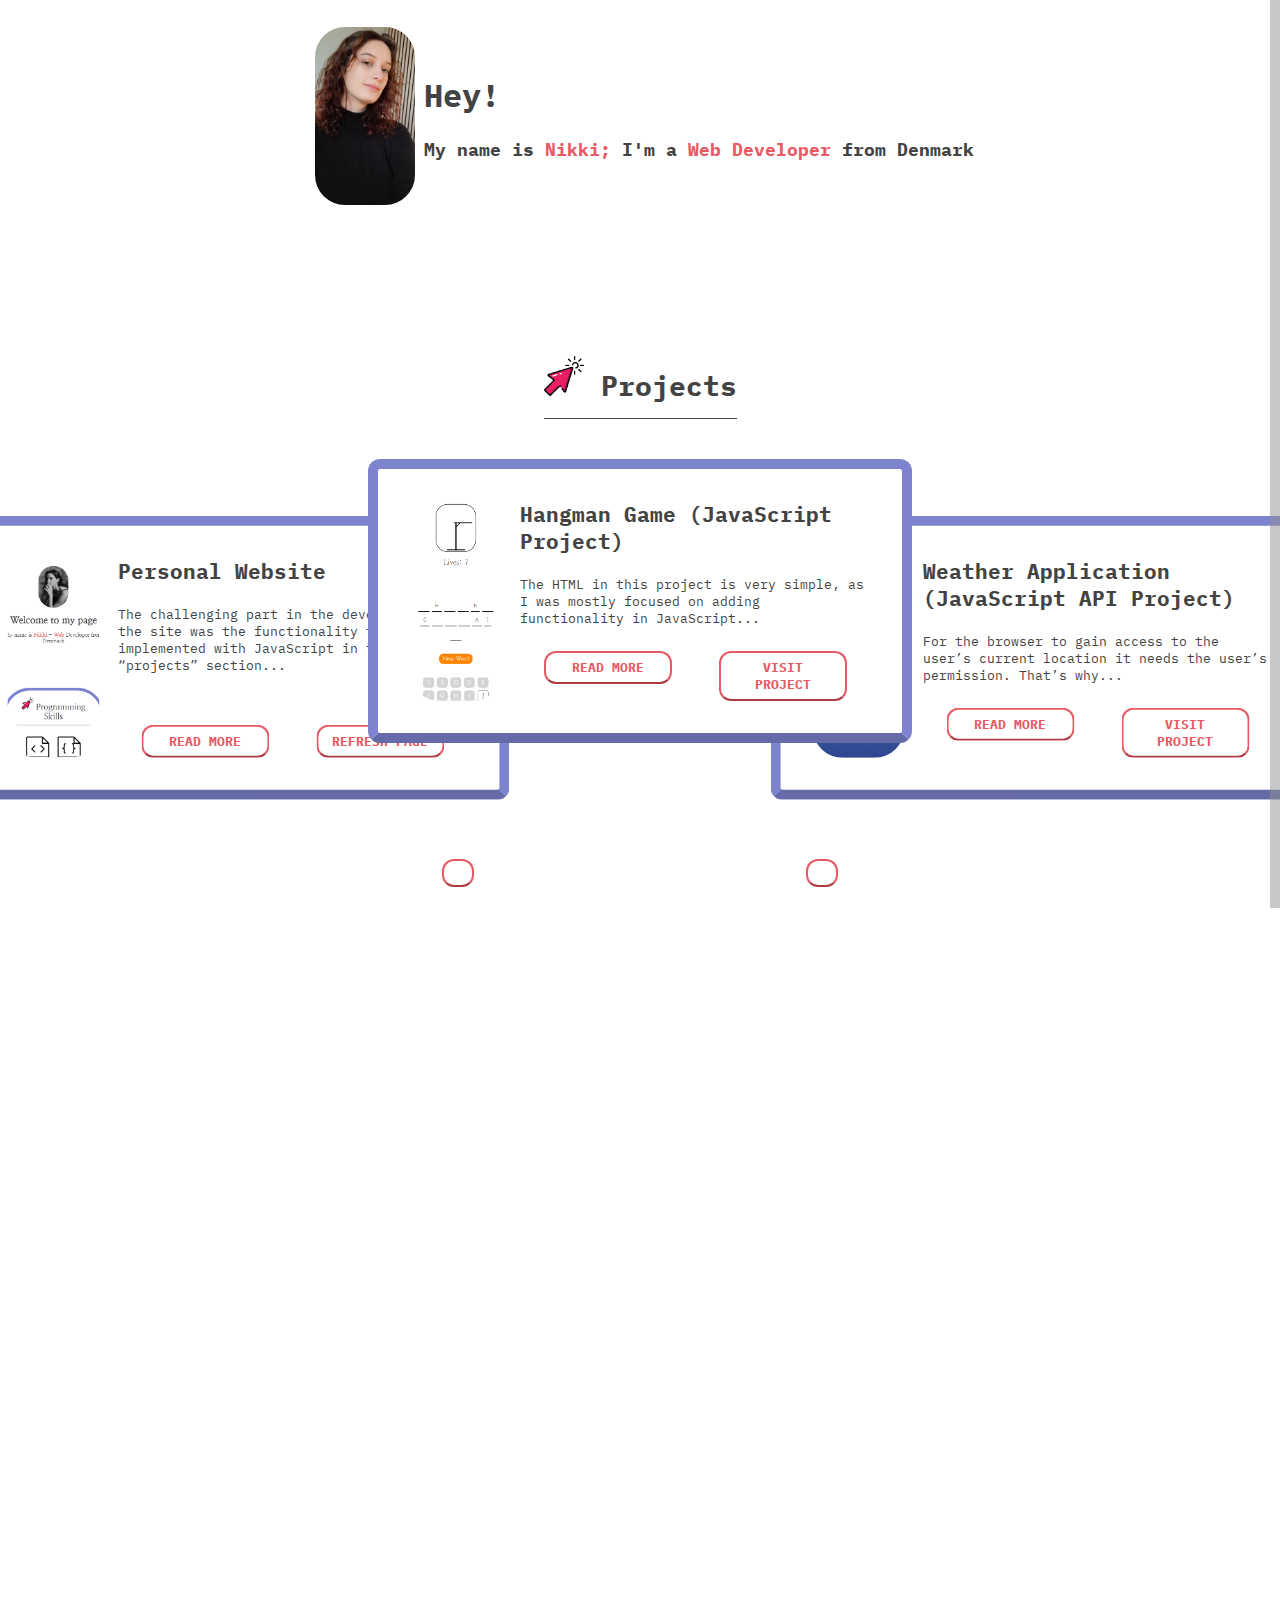
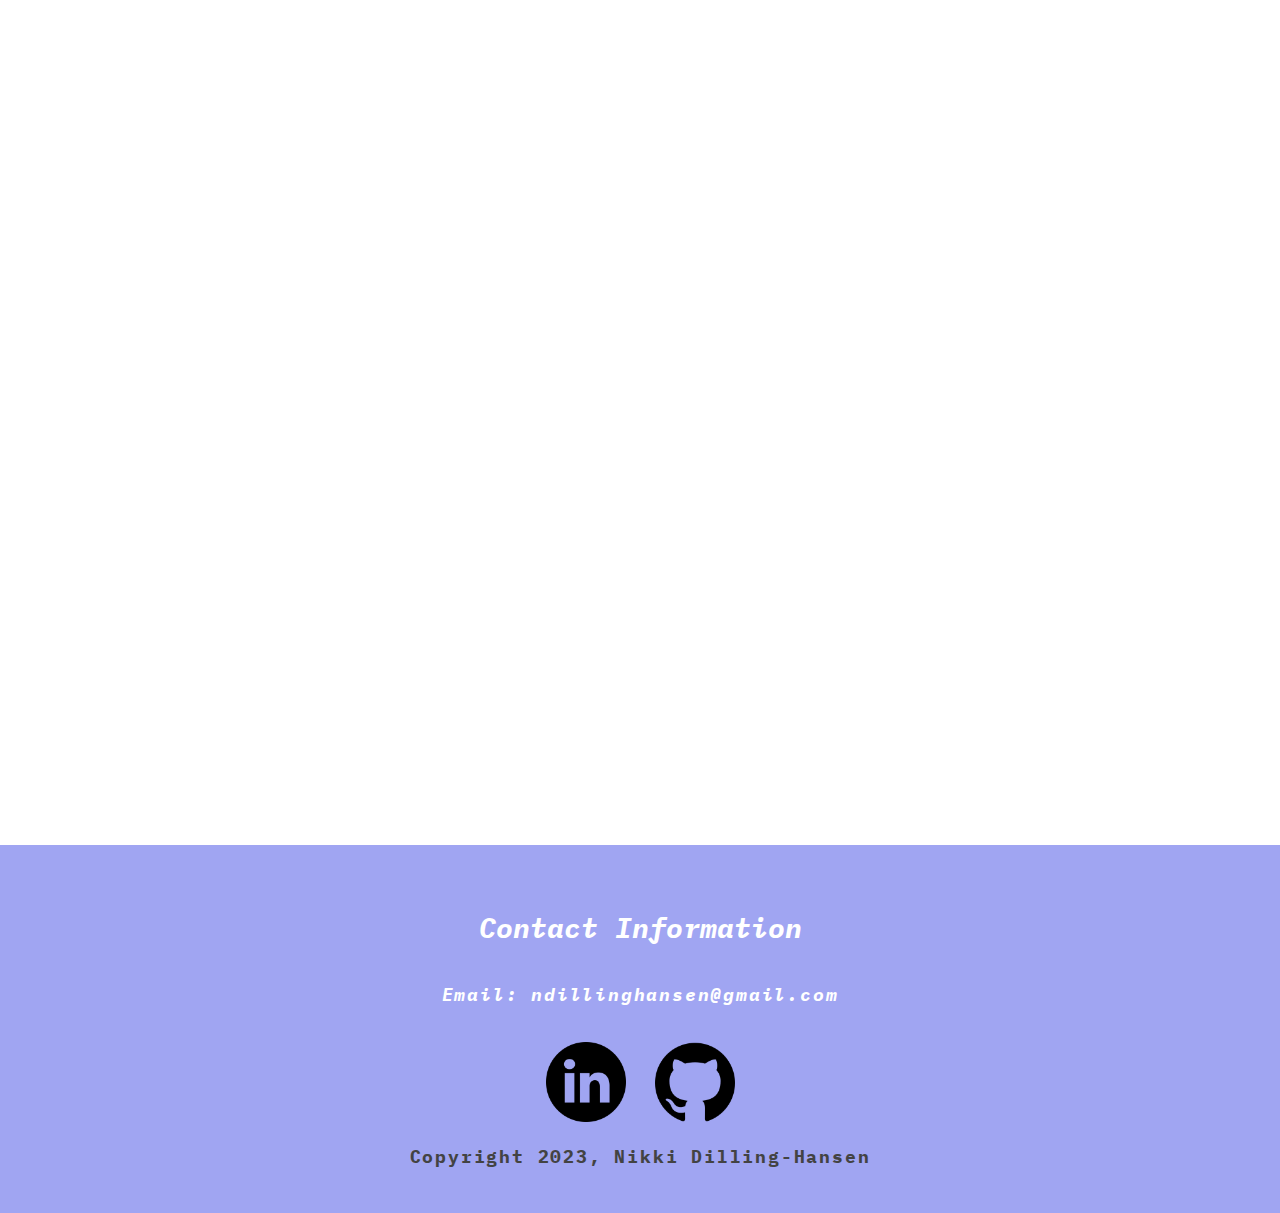
<file: index.html>
<!DOCTYPE html>
<html lang="en">
<head>
    <meta charset="UTF-8">
    <meta http-equiv="X-UA-Compatible" content="IE=edge">

    <!--viewport width property-->
    <meta name="viewport" content="width=device-width, initial-scale=1.0">

    <!--stylesheet-->
    <link rel="stylesheet" href="style.css">
    
    <!-- FontAwesome Link-->
    <link rel="stylesheet" href="https://cdnjs.cloudflare.com/ajax/libs/font-awesome/6.2.1/css/all.min.css" integrity="sha512-MV7K8+y+gLIBoVD59lQIYicR65iaqukzvf/nwasF0nqhPay5w/9lJmVM2hMDcnK1OnMGCdVK+iQrJ7lzPJQd1w==" crossorigin="anonymous" referrerpolicy="no-referrer" />

    <!-- Google Font-->
    <link rel="preconnect" href="https://fonts.googleapis.com">
    <link rel="preconnect" href="https://fonts.gstatic.com" crossorigin>
    <link href="https://fonts.googleapis.com/css2?family=IBM+Plex+Mono:ital,wght@0,400;0,700;1,500&display=swap" rel="stylesheet">

    <title>Nikki Dilling-Hansen</title>

    <link rel="icon" href="photo/website-logo.png" type="image/icon type">

</head>
<body>


    <header class="hidden">
        <div class="container">

            <div class="container-flex container-flex-header">
                <img src="photo/me.jpg" alt="author's portrait" class="header-image">

                <div class="header-title">
                    <h1>Hey!</h1>
                    <p>My name is <span> Nikki; </span> I'm a <span>Web Developer</span> from Denmark</p>
                </div>

            </div>
            <!--
            <nav>
                <ul>
                    <li class="nav-list-item"><a href="education.html">EDUCATION & EXPERIENCE</a></li>
                    <li class="nav-list-item"><a href="about-me.html">ABOUT ME</a> </li>
                </ul>
            </nav>
            -->

        </div> <!--end of container-->
    </header>

<!-- Start of main content-->
    <div class="container container-flex container-last">

   
        <main role="main" class="column">

            <article class="article-first article-projects hidden">

                
                    <h2 class="article-title title-border">
                        <img src="photo/click-icon.png" alt="click" class="click-icon">
                         Projects 
                    </h2>
                
                
                <div class="slide-elements-container">
                                  
               
                    <div class="article-slide-element" data-status="before" data-index="0">
                        
                        <div class="article-content-secondary">
                            <img src="photo/project-website.png" alt="project-icon" class="article-image">
                        </div>
    
                        <div class="article-content-primary">
                            <div class="content-primary-container">
                            <h3 class="project-article-title">Personal Website</h3>
                            <p class="project-article-preview">The challenging part in the development of the site was the functionality that I implemented with JavaScript in the “projects” section...</p>
                            </div>

                            <div class="buttons-container">
                                <div class="button">
                                   <a href="project-articles/this-website.html" class="article-link">READ MORE</a>
                                </div>
                                <div class="button">
                                   <a href="#" class="article-link">REFRESH PAGE</a>
                                </div>
                            </div>
                        </div>
                        
                        
                    </div>
                            
                    <div class="article-slide-element" data-status="active" data-index="1">
                        <div class="article-content-secondary">
                            <img src="photo/project-hangman.png" alt="project-icon" class="article-image">
                        </div>
    
                        <div class="article-content-primary">
                            <div class="content-primary-container">
                            <h3 class="project-article-title">Hangman Game (JavaScript Project)</h3>
                            <p class="project-article-preview">The HTML in this project is very simple, as I was mostly focused on adding functionality in JavaScript...</p>
                            </div>

                            <div class="buttons-container">
                                <div class="button">
                                    <a href="project-articles/hangman.html" class="article-link">READ MORE</a>
                                </div>
                                <div class="button">
                                    <a href="hangman-project/index.html" class="article-link" target="_blank">VISIT PROJECT</a>
                                </div>
                            </div>
                        </div>
                        
                    </div>
    
                      
                        <div class="article-slide-element" data-status="after" data-index="2">
                            <div class="article-content-secondary">
                                <img src="photo/project-weather.png" alt="project-icon" class="article-image">
                            </div>
    
                            <div class="article-content-primary">
                                <div class="content-primary-container">
                                <h3 class="project-article-title">Weather Application (JavaScript API Project)</h3>
                                <p class="project-article-preview">For the browser to gain access to the user’s current location it needs the user’s permission. That’s why...</p>
                                </div>
                                <div class="buttons-container">
                                        <div class="button">
                                            <a href="project-articles/weather-app-article.html" class="article-link">READ MORE</a>
                                        </div>
                                        <div class="button">
                                         <a href="weather-project/index.html" class="article-link" target="_blank">VISIT PROJECT</a>
                                        </div>
                                </div>
                            </div>
                                
                                
                         </div>
                        

                        <div class="article-slide-element" data-status="unknown" data-index="3">
                            <div class="article-content-secondary">
                               <img src="photo/project-gui.png" alt="project-icon" class="article-image">
                           </div>
       
                            <div class="article-content-primary">
                                <div class="content-primary-container">
                                   <h3 class="project-article-title">GUI-Order Management System</h3>
                                   <p class="project-article-preview">Built as a final exam project during my exchange semester at Sungkyunkwan University. The program allows vendors to purchase items from a specific shop’s database. The vendors can...</p>
                                </div>

                                   <div class="buttons-container">
                                            <div class="button">
                                                <a href="project-articles/GUI-project.html" class="article-link" >READ MORE</a>
                                            </div>
                                           <div class="button">
                                            <a href="https://github.com/NikkiDilling/GUI-Retail-store-" class="article-link" target="_blank">VISIT PROJECT</a>
                                           </div>
                                    </div>
                                
                            </div>
                                   
                                   
                        </div>
                            
                    
                    </div> <!-- End of Slide Elements Container-->

                        <div class="buttons-slide-container">
                            <div class="button">
                                <button id="left-btn" onclick="handleLeftClick()"><i class="fa-sharp fa-solid fa-caret-left"></i></button>
                            </div>
                            <div class="button">
                                <button id="right-btn" onclick="handleRightClick()"><i class="fa-sharp fa-solid fa-caret-right"></i></button>
                            </div>
                        </div>
                
            </article> <!-- END OF PROJECTS ARTICLE-->

            

            <article class="article-coding hidden">


                <h2 class="article-title title-border">
                    <!-- <img src="photo/click-icon.png" alt="click" class="click-icon"> -->
                    Programming Skills
                </h2>
                    <div class="article-icons article-content">
                        <div class="content-container">
                            <img src="photo/html-icon.png" alt="html" id="HTML5" class="html-icon">
                            <p></p>
                        </div>
                    
                        <div class="content-container">
                            <img src="photo/css-icon.png" alt="css" id="CSS3" class="css-icon"> 
                            <p></p>
                        </div> 

                        <div class="content-container">
                            <img src="photo/javascript-logo.png" alt="javascript" id="JavaScript" class="js-icon"> 
                            <p></p>
                        </div>

                        <div class="content-container">
                            <img src="photo/c-logo.png" alt="c" id="C" class="c-icon">
                            <p></p>
                        </div>

                        <div class="content-container">
                            <img src="photo/java-logo.png" alt="java" id="Java"class="java-icon">
                            <p></p>
                        </div>

                        <div class="content-container">
                            <img src="photo/git-logo.png" alt="git" id="GIT" class="git-icon">
                            <p></p>
                        </div>

                        <div class="content-container">
                            <img src="photo/mysql-logo.png" alt="mysql" id="MySql" class="mysql-icon">
                            <p></p>
                        </div>

                        <div class="content-container">
                            <img src="photo/figma-logo.png" alt="figma" id="Figma" class="figma-icon">
                            <p></p>
                        </div>               
                    </div>
            </article>


            <article class="article-education hidden">

                <h2 class="article-title title-border">Education</h2>
    
                <div class="article-content">
    
                    <ul>
                        <li class="article-list-item"> <h3>BS in Humanities and Technologies, Roskilde University, Denmark</h3></li>       
                            <ul class="article-sublist">
                                <li class="article-list-item">Specialty: Computer Science & Informatics</li>
                            </ul>                      
                    </ul>
    
                    <ul>
                        <li class="article-list-item"><h3>Exchange: Sungkyunkwan University, South Korea </h3></li>
    
                        <ul class="article-sublist">
                            <li class="article-list-item"> Major: Software</li>
                        </ul>
                           
    
                    </ul>
    
                        <p>During my exchange I've been focused on bettering myself.
                            I gained basic and indepth knowledge in the CS field, and
                            focused on my own extracurricular projects. But also I learned
                            about the Korean culture, and people's work/life practices, which
                            motivates me to work further on bettering my skills.</p>   
                </div>
            </article>

            <article class="sidebar-article hidden">

                <h2 class="article-title title-border">Other Skills</h2>

                <div class="article-content">
                    <h3 class="article-subtitle">Software Development</h3>
                    <ul class="article-list">
                        <li class="article-list-item">Software process models</li>
                            <ul class="article-sublist">
                                <li class="article-list-item">Agile/Scrum</li>
                            </ul>
                        <li class="article-list-item">UML</li>
                    </ul>
                    
                    <h3 class="article-subtitle">Language Skills</h3>
                    <ul class="article-list">
                        <li class="article-list-item">Russian</li>
                        <li class="article-list-item">English</li>
                        <li class="article-list-item">Danish</li>
                        <li class="article-list-item">Korean</li>
                    </ul>
                </div>
            
            </article>
    
            <article class="article-last article-interests hidden">
                <h2 class="article-title title-border"> Interests </h2>
    
                <div class="article-content">
                    <ul class="article-list">
                        <li class="article-list-item">Reading</li>
                        <li class="article-list-item">Design / Art</li>
                        <li class="article-list-item">Language Learning</li>
                        <li class="article-list-item">Video games</li>
                    </ul>        
                </div>
            </article>

        </main>

        
        <aside class="progress-section">
                         
            <!-- <div class="progress-num"></div> -->

            <div class="progress-bar-wrap">
                <div class="progress-bar"></div>
            </div>

        </aside>

      
       
    </div>
<!-- End of "container"-->

    <footer class="footer-flex">

            <address class="contact-info">
                <h4>Contact Information</h4>
                <p class="contact-info-email"> Email: ndillinghansen@gmail.com </p>
            </address>

            <div class="contact-social">
                <a href="https://www.linkedin.com/in/nikki-dilling-hansen/" target="_blank" class="contact-social-link"><img src="photo/linkedin-logo.png"  alt="linkedin link" class="contact-images"></a>
            
                <a href="https://github.com/NikkiDilling?tab=repositories" target="_blank" class="contact-social-link"><img src="photo/github-icon.jpg" alt="github link" class="contact-images"></a>
            </div>
            
            <p class="contact-info-email"> Copyright 2023, Nikki Dilling-Hansen </p>
    </footer>

    <!-- SCRIPT -->

        <script src="app.js"></script>
</body>
</html>
</file>
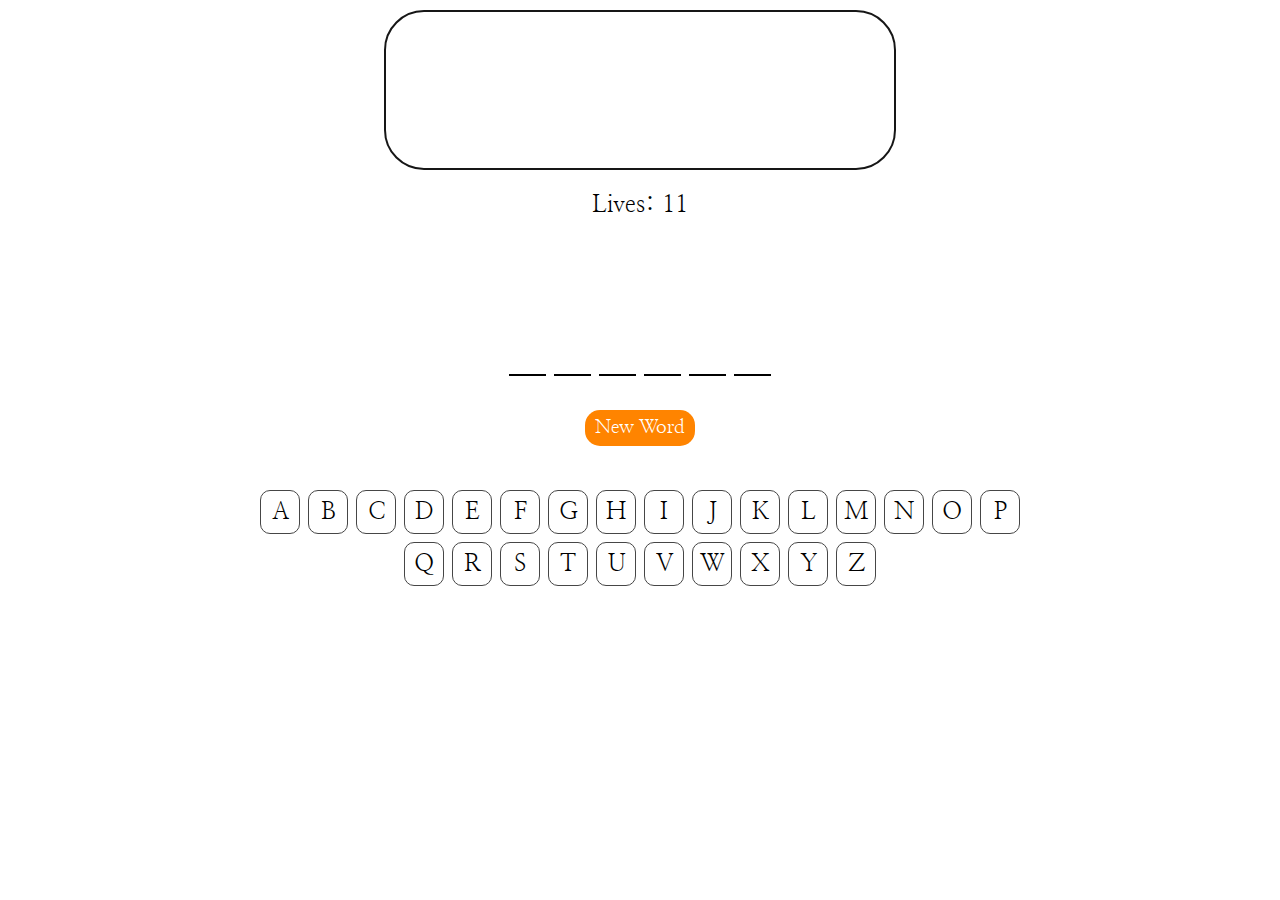
<file: hangman-project/index.html>
<!DOCTYPE html>
<html lang="en">
<head>
    <meta charset="UTF-8">
    <meta http-equiv="X-UA-Compatible" content="IE=edge">
    <meta name="viewport" content="width=device-width, initial-scale=1.0">

    <!-- Font -->
    <link rel="preconnect" href="https://fonts.googleapis.com">
    <link rel="preconnect" href="https://fonts.gstatic.com" crossorigin>
    <link href="https://fonts.googleapis.com/css2?family=Nanum+Myeongjo:wght@400;700;800&display=swap" rel="stylesheet">

     <!-- Stylesheet-->
     <link rel="stylesheet" href="style.css">

    <title>Hangman Game</title>

</head>
<body>
    
    <div class="container">
    <div class="hangman-container">

        <div class="drawing rope"></div>
        <div class="drawing head"></div>
        <div class="drawing body"></div>
        <div class="drawing left-arm"></div>
        <div class="drawing right-arm"></div>
        <div class="drawing left-leg"></div>
        <div class="drawing right-leg"></div>
        <div class="drawing vertical-line"></div>
        <div class="drawing horizontal-line"></div>
        <div class="drawing binding-line"></div>
        <div class="drawing bottom-line"></div>

    </div>

    
    <div class="mistake-count">
        <p>Lives: <span class="mistakes-count-num"> 11</span></p>
    </div>

    <div class="game-win-lose">
        <h2 class="game-status">default</h2>
    </div>
    
    <div class="word-container"></div>

    <div class="button-container">
        <button id="btn">New Word</button>
    </div>

    <div class="alphabet-container">
        <div class="alphabet-letter">A</div>
        <div class="alphabet-letter">B</div>
        <div class="alphabet-letter">C</div>
        <div class="alphabet-letter">D</div>
        <div class="alphabet-letter">E</div>
        <div class="alphabet-letter">F</div>
        <div class="alphabet-letter">G</div>
        <div class="alphabet-letter">H</div>
        <div class="alphabet-letter">I</div>
        <div class="alphabet-letter">J</div>
        <div class="alphabet-letter">K</div>
        <div class="alphabet-letter">L</div>
        <div class="alphabet-letter">M</div>
        <div class="alphabet-letter">N</div>
        <div class="alphabet-letter">O</div>
        <div class="alphabet-letter">P</div>
        <div class="alphabet-letter">Q</div>
        <div class="alphabet-letter">R</div>
        <div class="alphabet-letter">S</div>
        <div class="alphabet-letter">T</div>
        <div class="alphabet-letter">U</div>
        <div class="alphabet-letter">V</div>
        <div class="alphabet-letter">W</div>
        <div class="alphabet-letter">X</div>
        <div class="alphabet-letter">Y</div>
        <div class="alphabet-letter">Z</div>
    </div>
    
</div> <!-- End of Container -->
    <!-- SCRIPT -->
    <script src="app.js"></script>
</body>
</html>
</file>
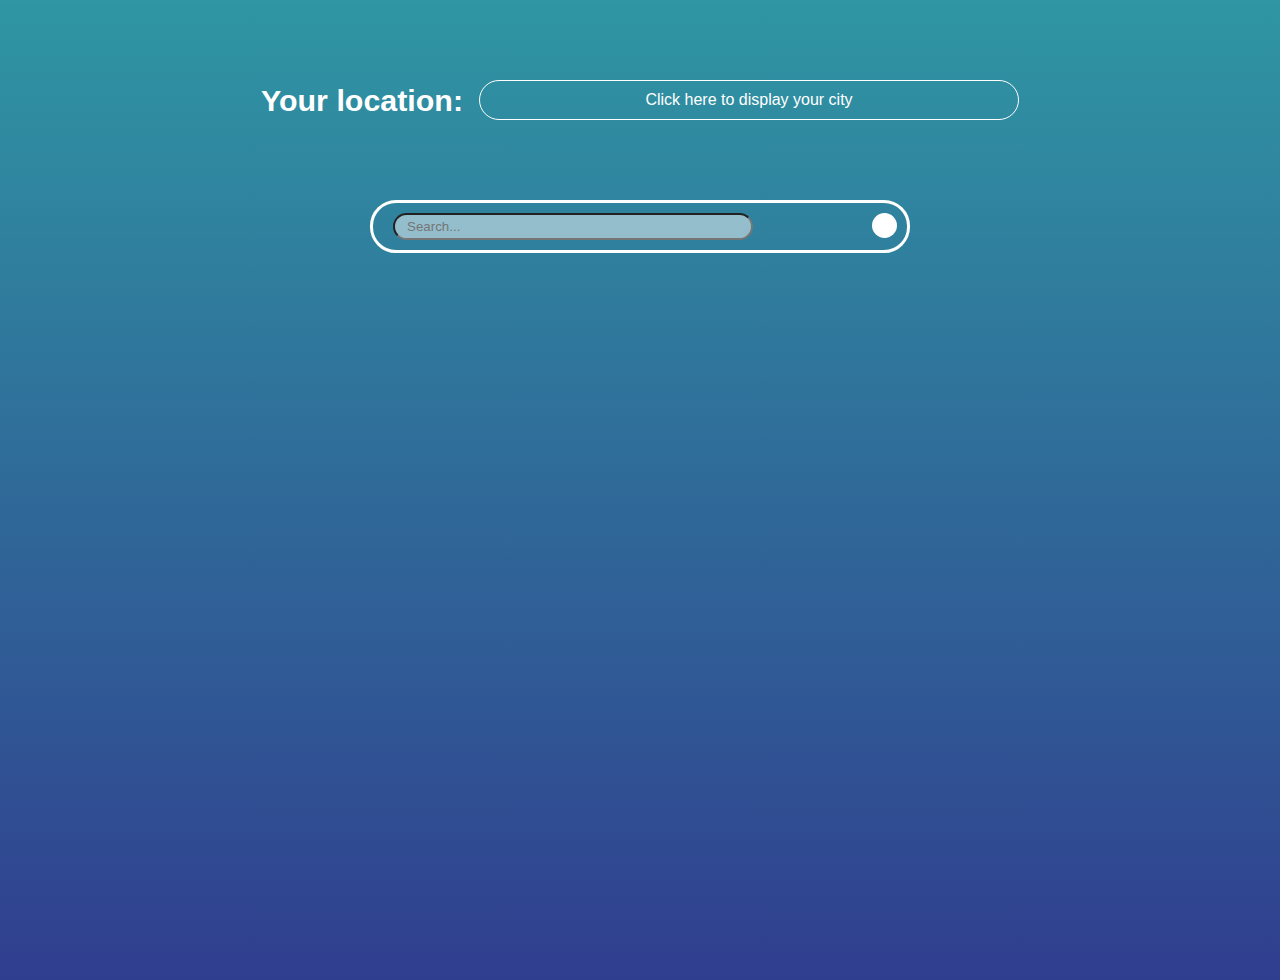
<file: weather-project/index.html>
<!DOCTYPE html>
<html lang="en">
<head>
    <meta charset="UTF-8">
    <meta http-equiv="X-UA-Compatible" content="IE=edge">
    <meta name="viewport" content="width=device-width, initial-scale=1.0">

    <!--Font Awesome-->
    <link rel="stylesheet" href="https://cdnjs.cloudflare.com/ajax/libs/font-awesome/6.2.1/css/all.min.css" integrity="sha512-MV7K8+y+gLIBoVD59lQIYicR65iaqukzvf/nwasF0nqhPay5w/9lJmVM2hMDcnK1OnMGCdVK+iQrJ7lzPJQd1w==" crossorigin="anonymous" referrerpolicy="no-referrer" />
    
    <link rel="stylesheet" href="style.css">
    <title>API weather</title>
</head>
<body>
    
    <div class="user-location-container">
        <h1>Your location: </h1>
        <div class="user-location-info active">
            <p class="user-information">Click here to display your city</p>
            <p class="user-location">Roskilde</p>
            <p class="user-location-degrees"> 5 C° </p>
        </div>
    </div>

    <div class="main-container">

        <div class="search-container">
            <input type="text" class="search-bar" placeholder="Search...">
            <button id="addBtn"><i class="fa-sharp fa-solid fa-plus"></i></button>
        </div>

        <div class="other-location-container">

            
        </div>

    </div>

    <!-- <script src="./config.js"></script> -->
    <script src="config.js"></script>
    <script src="app.js"></script>
</body>
</html>
</file>
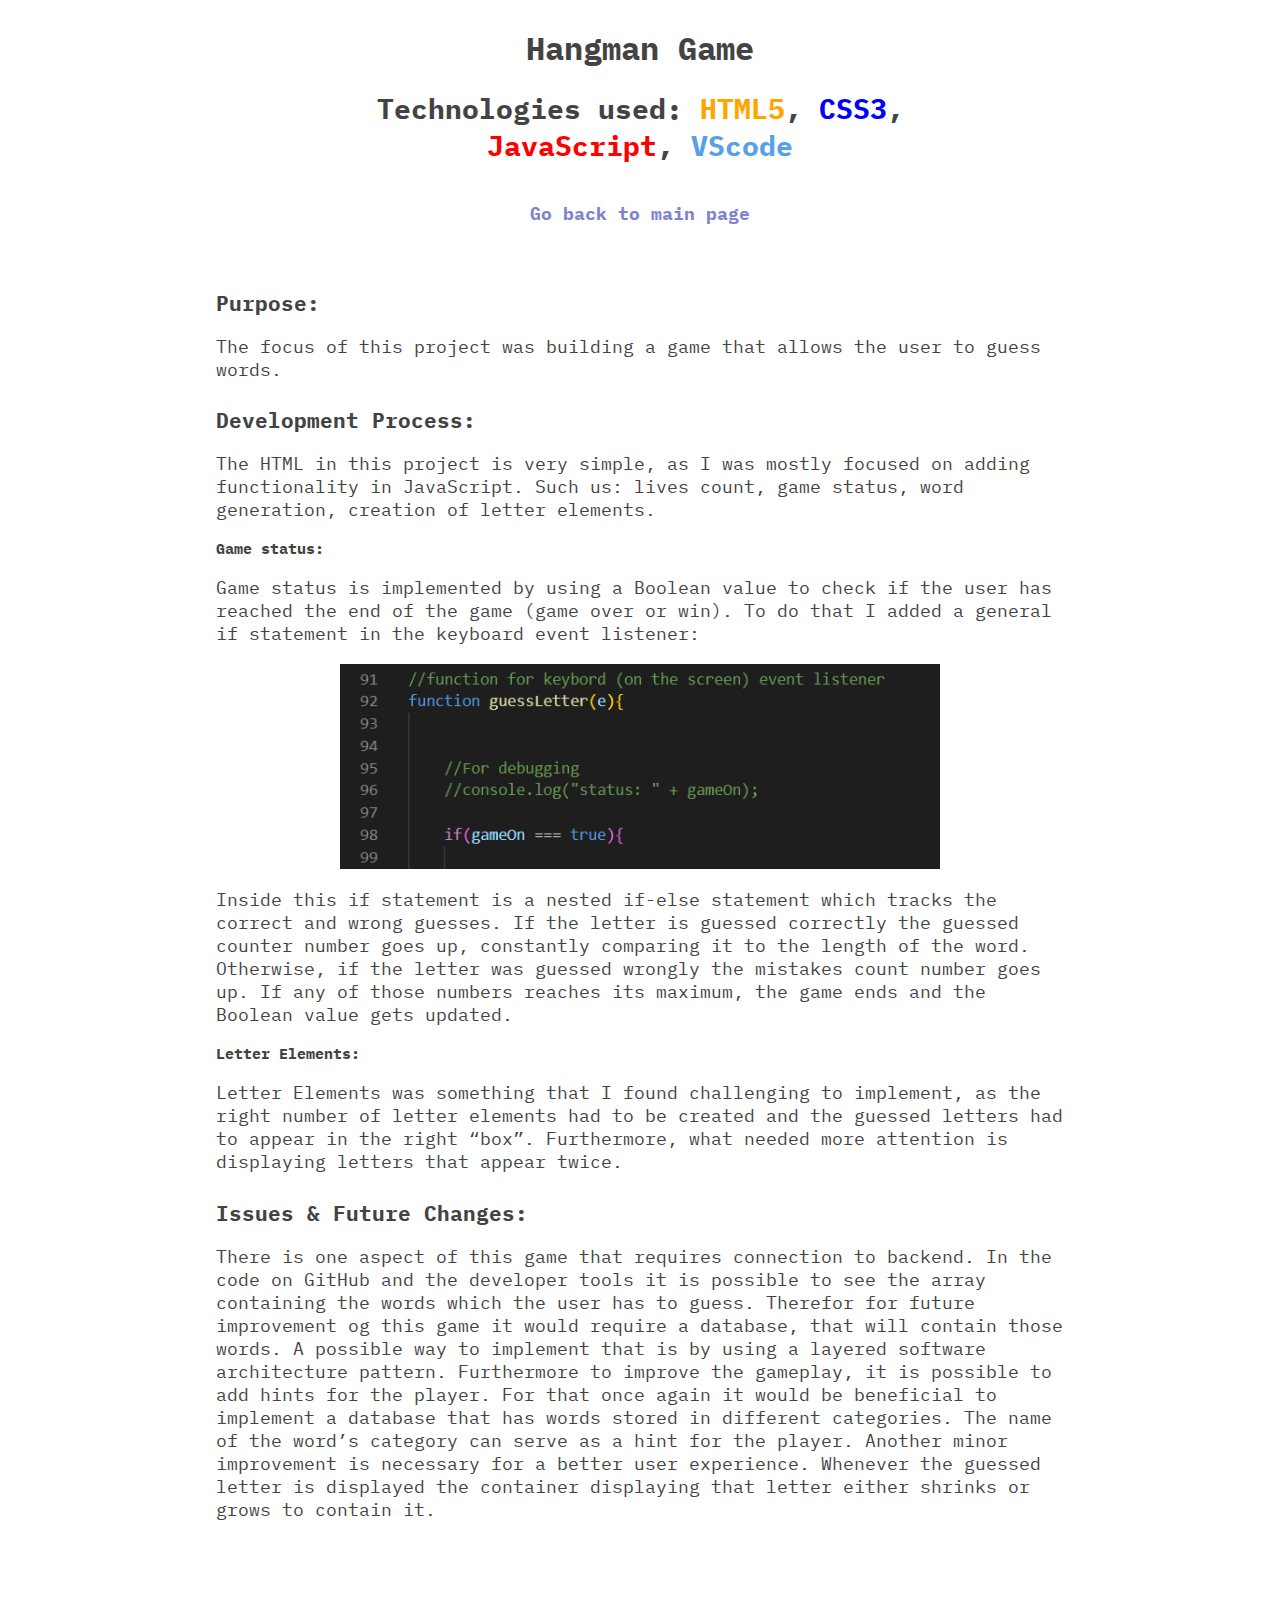
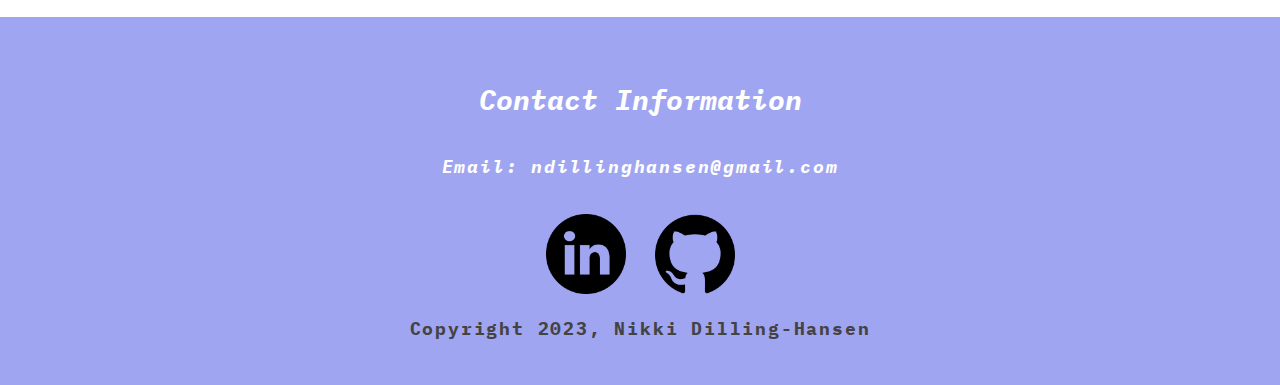
<file: hangman.html>
<!DOCTYPE html>
<html lang="en">
<head>
    <meta charset="UTF-8">
    <meta http-equiv="X-UA-Compatible" content="IE=edge">
    <meta name="viewport" content="width=device-width, initial-scale=1.0">

    <link rel="stylesheet" href="style-articles.css">
    <link rel="stylesheet" href="style.css">
    
    <!-- Google Font-->
    <link rel="preconnect" href="https://fonts.googleapis.com">
    <link rel="preconnect" href="https://fonts.gstatic.com" crossorigin>
    <link href="https://fonts.googleapis.com/css2?family=IBM+Plex+Mono:ital,wght@0,400;0,700;1,500&display=swap" rel="stylesheet">
    
    <title>Hangman Game Project</title>
</head>
<body>

       
    <header>
        <h1>Hangman Game</h1>
        <h4>Technologies used: <span class="html">HTML5</span>, <span class="css">CSS3</span>, <span class="js">JavaScript</span>, <span class="vscode">VScode</span></h4>
        <a href="index.html">Go back to main page</a>
    </header>

    <main>
       
        <div class="section section-1">
            <h3 class="section-title">Purpose:</h3>
            <p class="section-text">The focus of this project was building a game that allows the user to guess words.</p>    
        </div>
           
        <div class="section section-2">
            <h3 class="section-title">Development Process:</h3>
            <div class="development-process-text">
                <p>The HTML in this project is very simple, as I was mostly focused on adding functionality in JavaScript. Such us: lives count, game status, word generation, creation of letter elements.</p>
                <h5 class="section-subtitle">Game status:</h5>
                <p>Game status is implemented by using a Boolean value to check if the user has reached the end of the game (game over or win). To do that I added a general if statement in the keyboard event listener:</p>
                <img src="photo/hA-pic1.png" alt="code" class="blog-image">
                <p>Inside this if statement is a nested if-else statement which tracks the correct and wrong guesses. If the letter is guessed correctly the guessed counter number goes up, constantly comparing it to the length of the word. Otherwise, if the letter was guessed wrongly the mistakes count number goes up. If any of those numbers reaches its maximum, the game ends and the Boolean value gets updated.</p>
                <h5 class="section-subtitle">Letter Elements:</h5>
                <p>Letter Elements was something that I found challenging to implement, as the right number of letter elements had to be created and the guessed letters had to appear in the right “box”. Furthermore, what needed more attention is displaying letters that appear twice.</p>
            </div>    
        </div>

        <div class="section section-3">
            <h3 class="section-title">Issues & Future Changes:</h3>
            <p>There is one aspect of this game that requires connection to backend. In the code on GitHub and the developer tools it is possible to see the array containing the words which the user has to guess. Therefor for future improvement og this game it would require a database, that will contain those words. A possible way to implement that is by using a layered software architecture pattern.
                Furthermore to improve the gameplay, it is possible to add hints for the player. For that once again it would be beneficial to implement a database that has words stored in different categories. The name of the word’s category can serve as a hint for the player.
                Another minor improvement is necessary for a better user experience. Whenever the guessed letter is displayed the container displaying that letter either shrinks or grows to contain it.
            </p>
        </div>
    </main>

    <footer class="footer-flex">

        <address class="contact-info">
            <h4>Contact Information</h4>
            <p class="contact-info-email"> Email: ndillinghansen@gmail.com </p>
        </address>

        <div class="contact-social">
            <a href="https://www.linkedin.com/in/nikki-dilling-hansen/" target="_blank" class="contact-social-link"><img src="photo/linkedin-logo.png"  alt="linkedin link" class="contact-images"></a>
        
            <a href="https://github.com/NikkiDilling?tab=repositories" target="_blank" class="contact-social-link"><img src="photo/github-icon.jpg" alt="github link" class="contact-images"></a>
        </div>
        
        <p class="contact-info-email"> Copyright 2023, Nikki Dilling-Hansen </p>
        
    </footer>
    
</body>
</html>
</file>
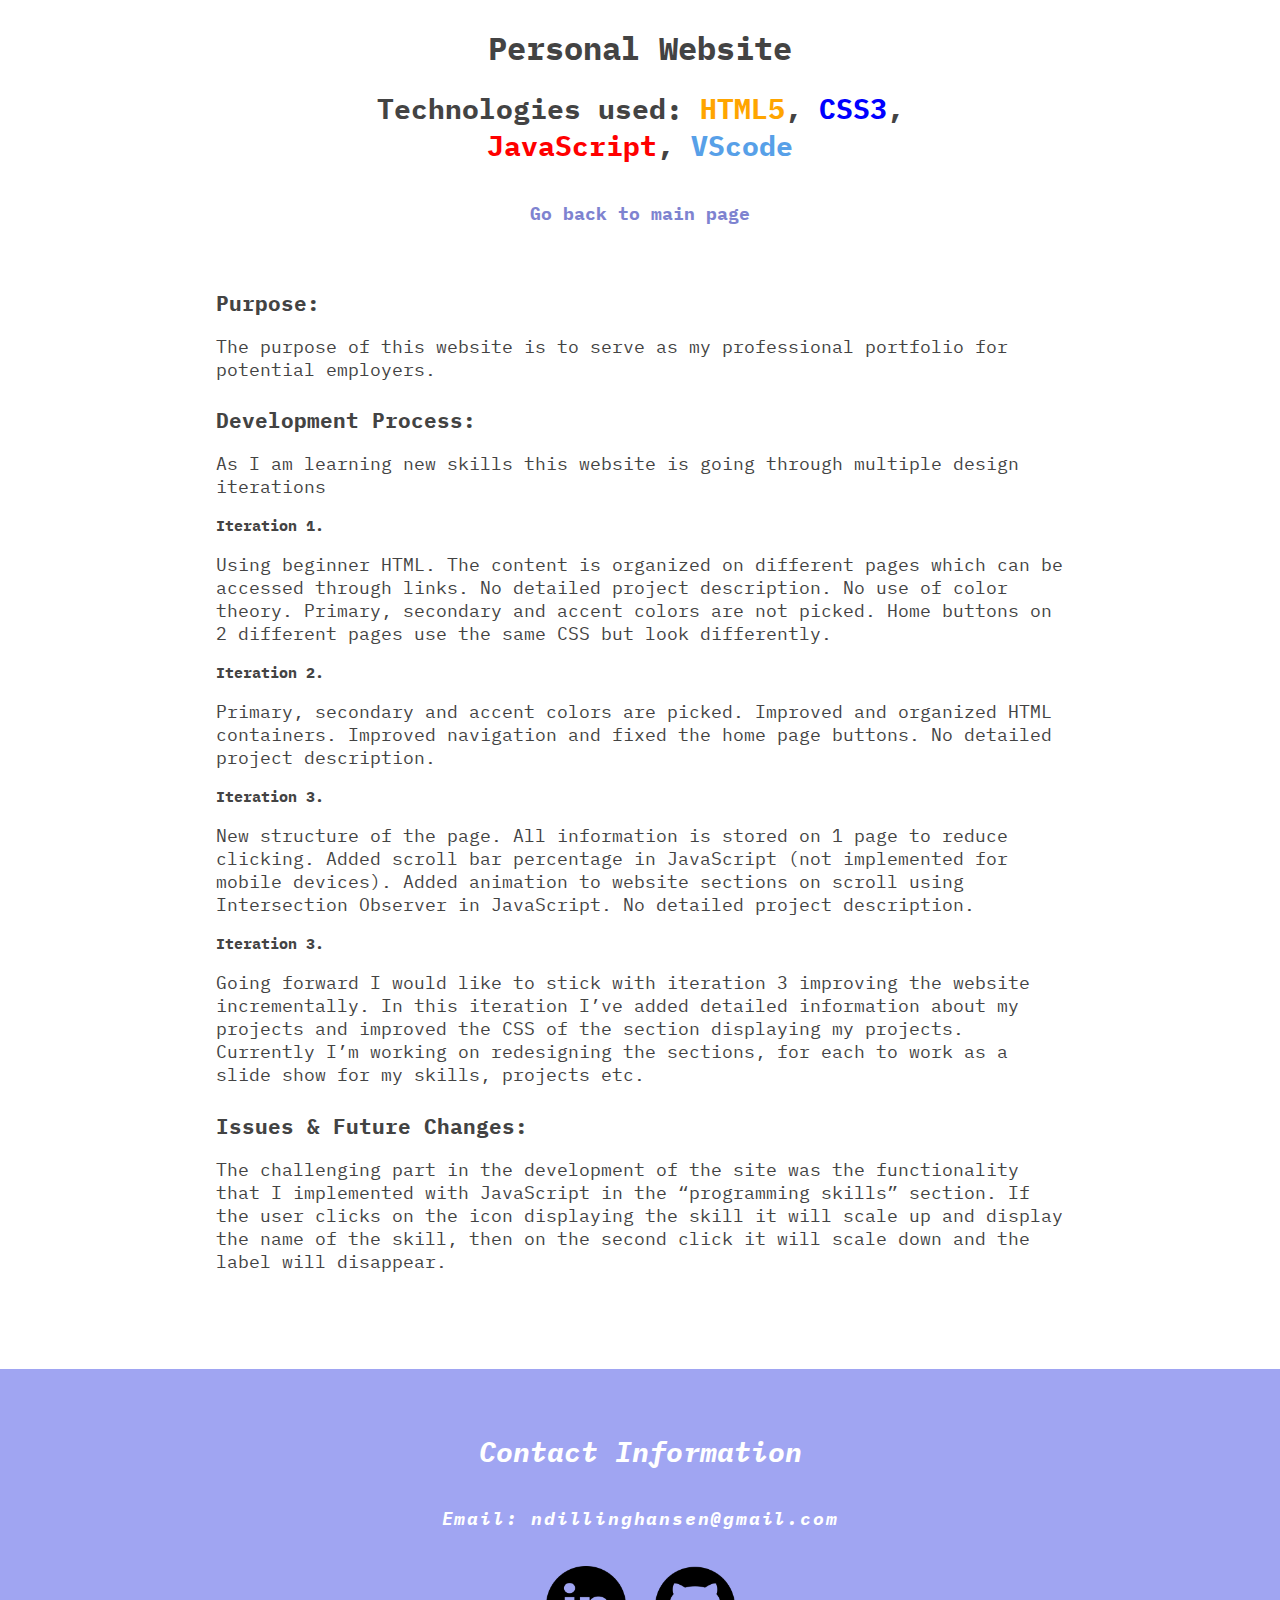
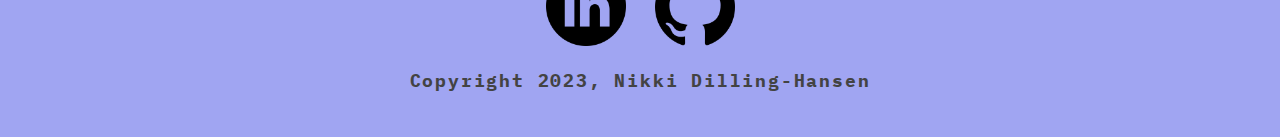
<file: this-website.html>
<!DOCTYPE html>
<html lang="en">
<head>
    <meta charset="UTF-8">
    <meta http-equiv="X-UA-Compatible" content="IE=edge">
    <meta name="viewport" content="width=device-width, initial-scale=1.0">

    <link rel="stylesheet" href="style-articles.css">
    <link rel="stylesheet" href="style.css">
    
    <!-- Google Font-->
    <link rel="preconnect" href="https://fonts.googleapis.com">
    <link rel="preconnect" href="https://fonts.gstatic.com" crossorigin>
    <link href="https://fonts.googleapis.com/css2?family=IBM+Plex+Mono:ital,wght@0,400;0,700;1,500&display=swap" rel="stylesheet">
    
    <title>Personal Website Project</title>
</head>
<body>
    
    <header class="blog-header">
        <h1>Personal Website</h1>
        <h4>Technologies used: <span class="html">HTML5</span>, <span class="css">CSS3</span>, <span class="js">JavaScript</span>, <span class="vscode">VScode</span></h4>
        <a href="index.html">Go back to main page</a>
    </header>

    <main>
       
        <div class="section section-1">
            <h3 class="section-title">Purpose:</h3>
            <p class="purpose-text">The purpose of this website is to serve as my professional portfolio for potential employers.</p>    
        </div>
           
        <div class="section section-2">
            <h3 class="section-title">Development Process:</h3>
            <div class="development-process-text">
                <p>As I am learning new skills this website is going through multiple design iterations</p>
                <h5 class="section-subtitle">Iteration 1.</h5>
                <p>Using beginner HTML. The content is organized on different pages which can be accessed through links. No detailed project description. No use of color theory. Primary, secondary and accent colors are not picked. Home buttons on 2 different pages use the same CSS but look differently. </p>
                
                <h5 class="section-subtitle">Iteration 2.</h5>
                <p>Primary, secondary and accent colors are picked. Improved and organized HTML containers. Improved navigation and fixed the home page buttons. No detailed project description.</p>

                <h5 class="section-subtitle">Iteration 3.</h5>
                <p>New structure of the page. All information is stored on 1 page to reduce clicking. Added scroll bar percentage in JavaScript (not implemented for mobile devices). Added animation to website sections on scroll using Intersection Observer in JavaScript. No detailed project description.</p>

                <h5 class="section-subtitle">Iteration 3.</h5>
                <p>Going forward I would like to stick with iteration 3 improving the website incrementally. In this iteration I’ve added detailed information about my projects and improved the CSS of the section displaying my projects. Currently I’m working on redesigning the sections, for each to work as a slide show for my skills, projects etc. </p>
            </div>    
        </div>

        <div class="section section-3">
            <h3 class="section-title">Issues & Future Changes:</h3>
            
            <p>The challenging part in the development of the site was the functionality that I implemented with JavaScript in the “programming skills” section. If the user clicks on the icon displaying the skill it will scale up and display the name of the skill, then on the second click it will scale down and the label will disappear.</p>
        </div>

    </main>
    
    <footer class="footer-flex">

        <address class="contact-info">
            <h4>Contact Information</h4>
            <p class="contact-info-email"> Email: ndillinghansen@gmail.com </p>
        </address>

        <div class="contact-social">
            <a href="https://www.linkedin.com/in/nikki-dilling-hansen/" target="_blank" class="contact-social-link"><img src="photo/linkedin-logo.png"  alt="linkedin link" class="contact-images"></a>
        
            <a href="https://github.com/NikkiDilling?tab=repositories" target="_blank" class="contact-social-link"><img src="photo/github-icon.jpg" alt="github link" class="contact-images"></a>
        </div>
        
        <p class="contact-info-email"> Copyright 2023, Nikki Dilling-Hansen </p>
        
    </footer>
    

</body>
</html>
</file>
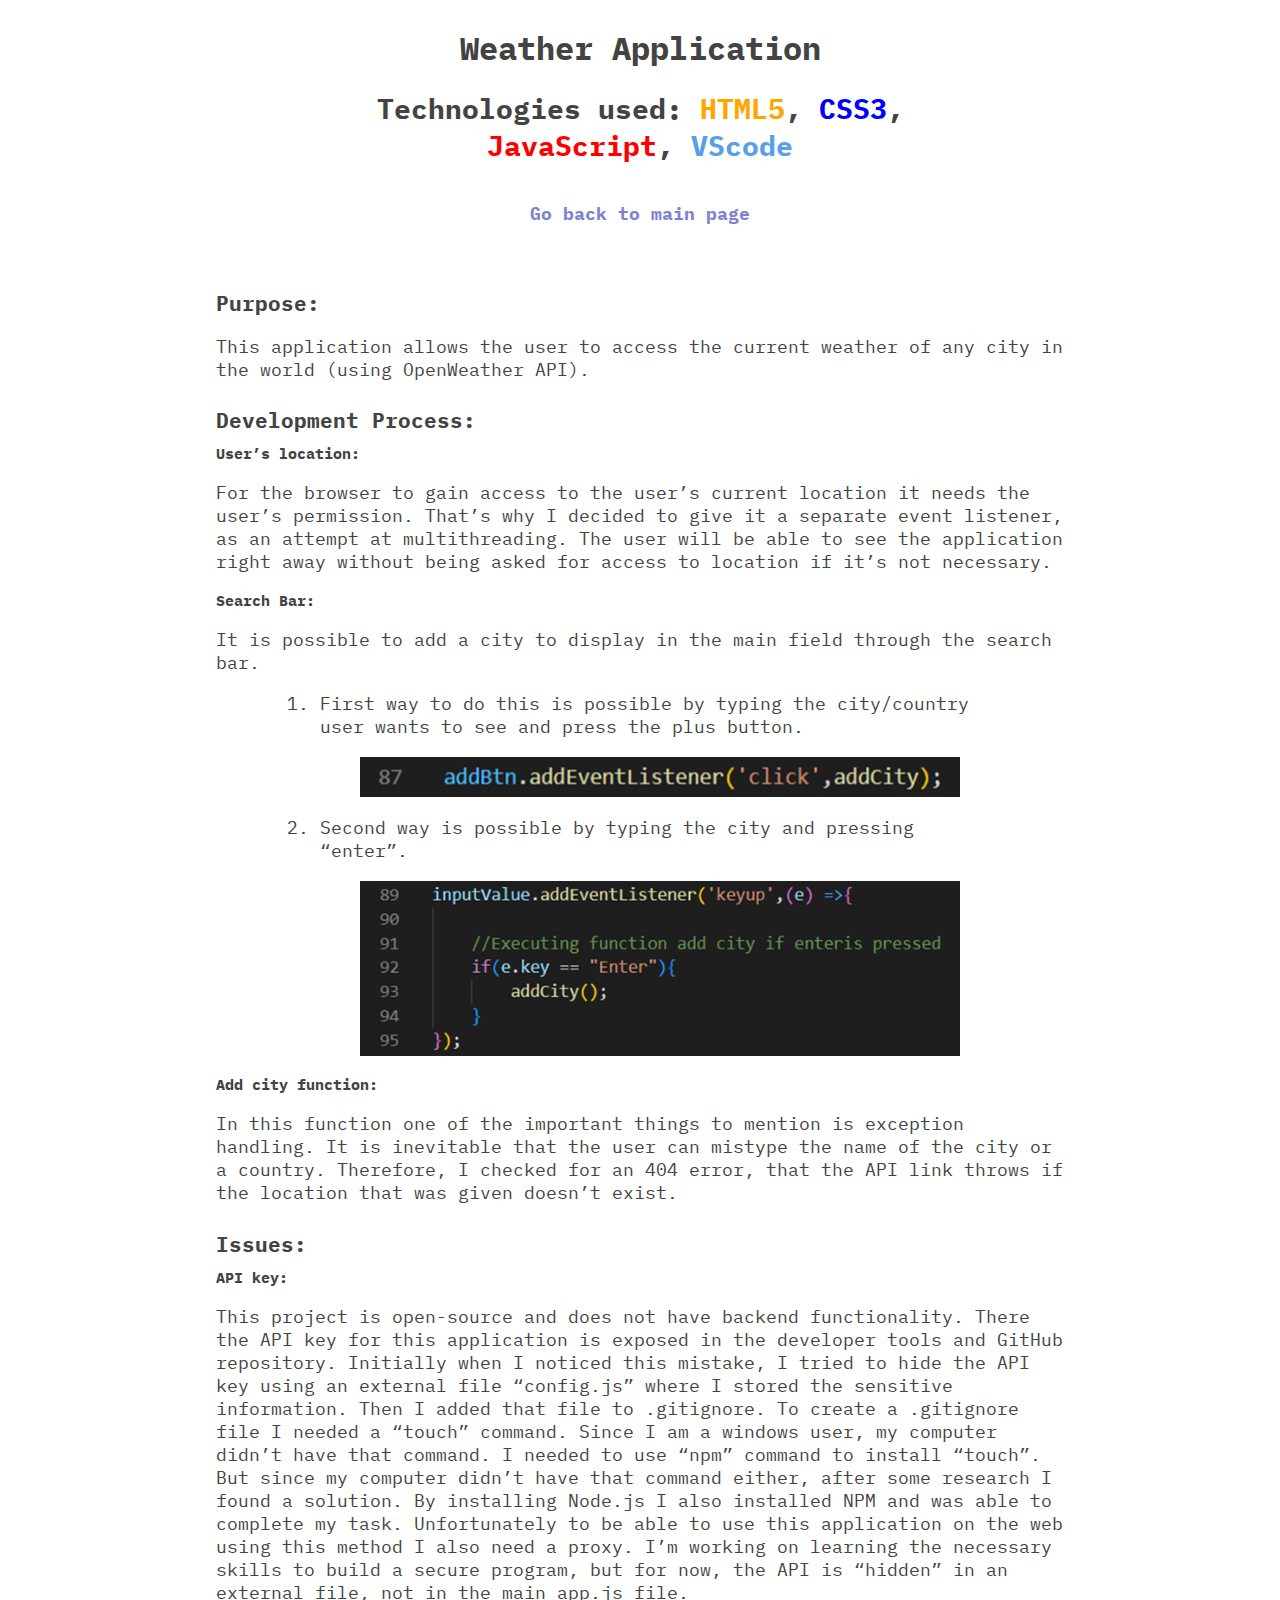
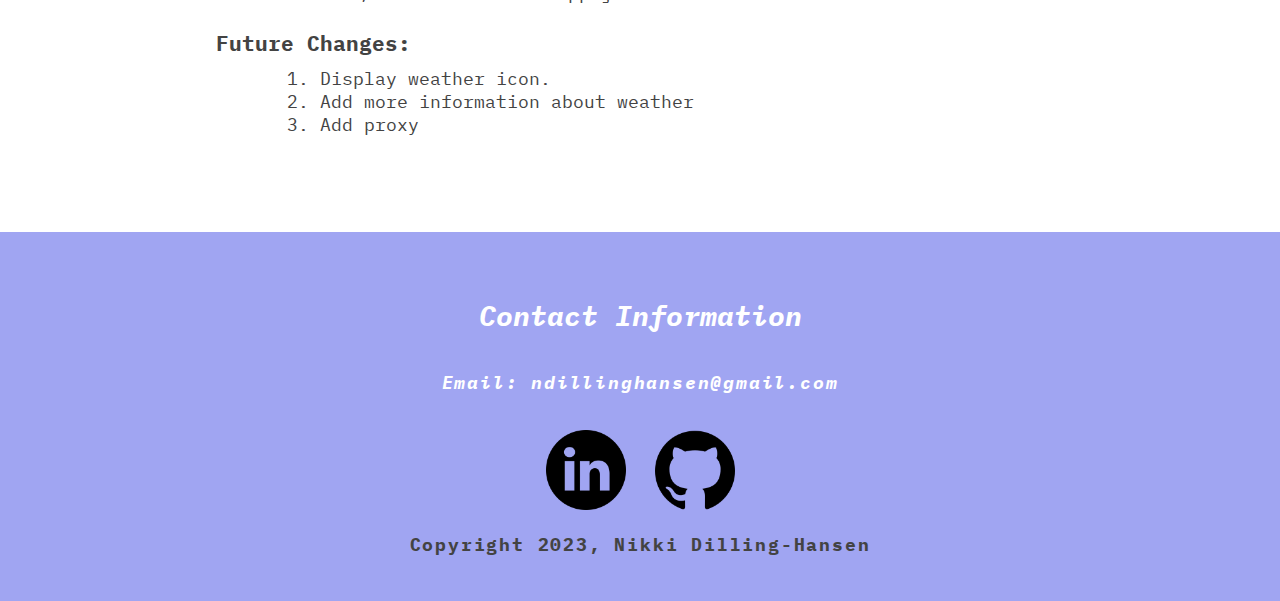
<file: weather-app-article.html>
<!DOCTYPE html>
<html lang="en">
<head>
    <meta charset="UTF-8">
    <meta http-equiv="X-UA-Compatible" content="IE=edge">
    <meta name="viewport" content="width=device-width, initial-scale=1.0">

    <link rel="stylesheet" href="style-articles.css">
    <link rel="stylesheet" href="style.css">

    <!-- Google Font-->
    <link rel="preconnect" href="https://fonts.googleapis.com">
    <link rel="preconnect" href="https://fonts.gstatic.com" crossorigin>
    <link href="https://fonts.googleapis.com/css2?family=IBM+Plex+Mono:ital,wght@0,400;0,700;1,500&display=swap" rel="stylesheet">
    
    <title>Weather Application Project</title>
</head>
<body>
    
    <header>
        <h1>Weather Application</h1>
        <h4>Technologies used: <span class="html">HTML5</span>, <span class="css">CSS3</span>, <span class="js">JavaScript</span>, <span class="vscode">VScode</span></h4>
        <a href="index.html">Go back to main page</a>
    </header>

    <main>
       
        <div class="section section-1">
            <h3 class="section-title">Purpose:</h3>
            <p class="purpose-text">This application allows the user to access the current weather of any city in the world (using OpenWeather API).</p>    
        </div>
           
        <div class="section section-2">
            <h3 class="section-title">Development Process:</h3>
            <div class="development-process-text">
                <h5 class="section-subtitle">User’s location:</h5>
                <p>For the browser to gain access to the user’s current location it needs the user’s permission. That’s why I decided to give it a separate event listener, as an attempt at multithreading. The user will be able to see the application right away without being asked for access to location if it’s not necessary.</p>
                <h5 class="section-subtitle">Search Bar:</h5>
                <p>It is possible to add a city to display in the main field through the search bar. 
                    
                    <ol>
                        <li>First way to do this is possible by typing the city/country user wants to see and press the plus button.
                            <img src="photo/wA-pic1.png" alt="code" class="blog-image">
                        </li>
                        <li>Second way is possible by typing the city and pressing “enter”. 
                            <img src="photo/wA-pic2.png" alt="code" class="blog-image">
                        </li>
                    </ol>
                </p>
                <h5 class="section-subtitle">Add city function:</h5>
                <p>In this function one of the important things to mention is exception handling. It is inevitable that the user can mistype the name of the city or a country. Therefore, I checked for an 404 error, that the API link throws if the location that was given doesn’t exist.</p>
            </div>    
        </div>

        <div class="section section-3">
            <h3 class="section-title">Issues:</h3>
            <h5 class="section-subtitle">API key:</h5>
            <p>This project is open-source and does not have backend functionality. There the API key for this application is exposed in the developer tools and GitHub repository. Initially when I noticed this mistake, I tried to hide the API key using an external file “config.js” where I stored the sensitive information. Then I added that file to .gitignore. To create a .gitignore file I needed a “touch” command. Since I am a windows user, my computer didn’t have that command. I needed to use “npm” command to install “touch”. But since my computer didn’t have that command either, after some research I found a solution. By installing Node.js I also installed NPM and was able to complete my task.
                Unfortunately to be able to use this application on the web using this method I also need a proxy. I’m working on learning the necessary skills to build a secure program, but for now, the API is “hidden” in an external file, not in the main app.js file.
            </p>
        </div>

        <div class="section section-4">
            <h3 class="section-title">Future Changes:</h3>
            <ol class="future-chages-list">
                <li>Display weather icon.</li>
                <li>Add more information about weather</li>
                <li>Add proxy</li>
            </ol>
        </div>
    </main>
    

    <footer class="footer-flex">

        <address class="contact-info">
            <h4>Contact Information</h4>
            <p class="contact-info-email"> Email: ndillinghansen@gmail.com </p>
        </address>

        <div class="contact-social">
            <a href="https://www.linkedin.com/in/nikki-dilling-hansen/" target="_blank" class="contact-social-link"><img src="photo/linkedin-logo.png"  alt="linkedin link" class="contact-images"></a>
        
            <a href="https://github.com/NikkiDilling?tab=repositories" target="_blank" class="contact-social-link"><img src="photo/github-icon.jpg" alt="github link" class="contact-images"></a>
        </div>
        
        <p class="contact-info-email"> Copyright 2023, Nikki Dilling-Hansen </p>
        
    </footer>

</body>
</html>
</file>
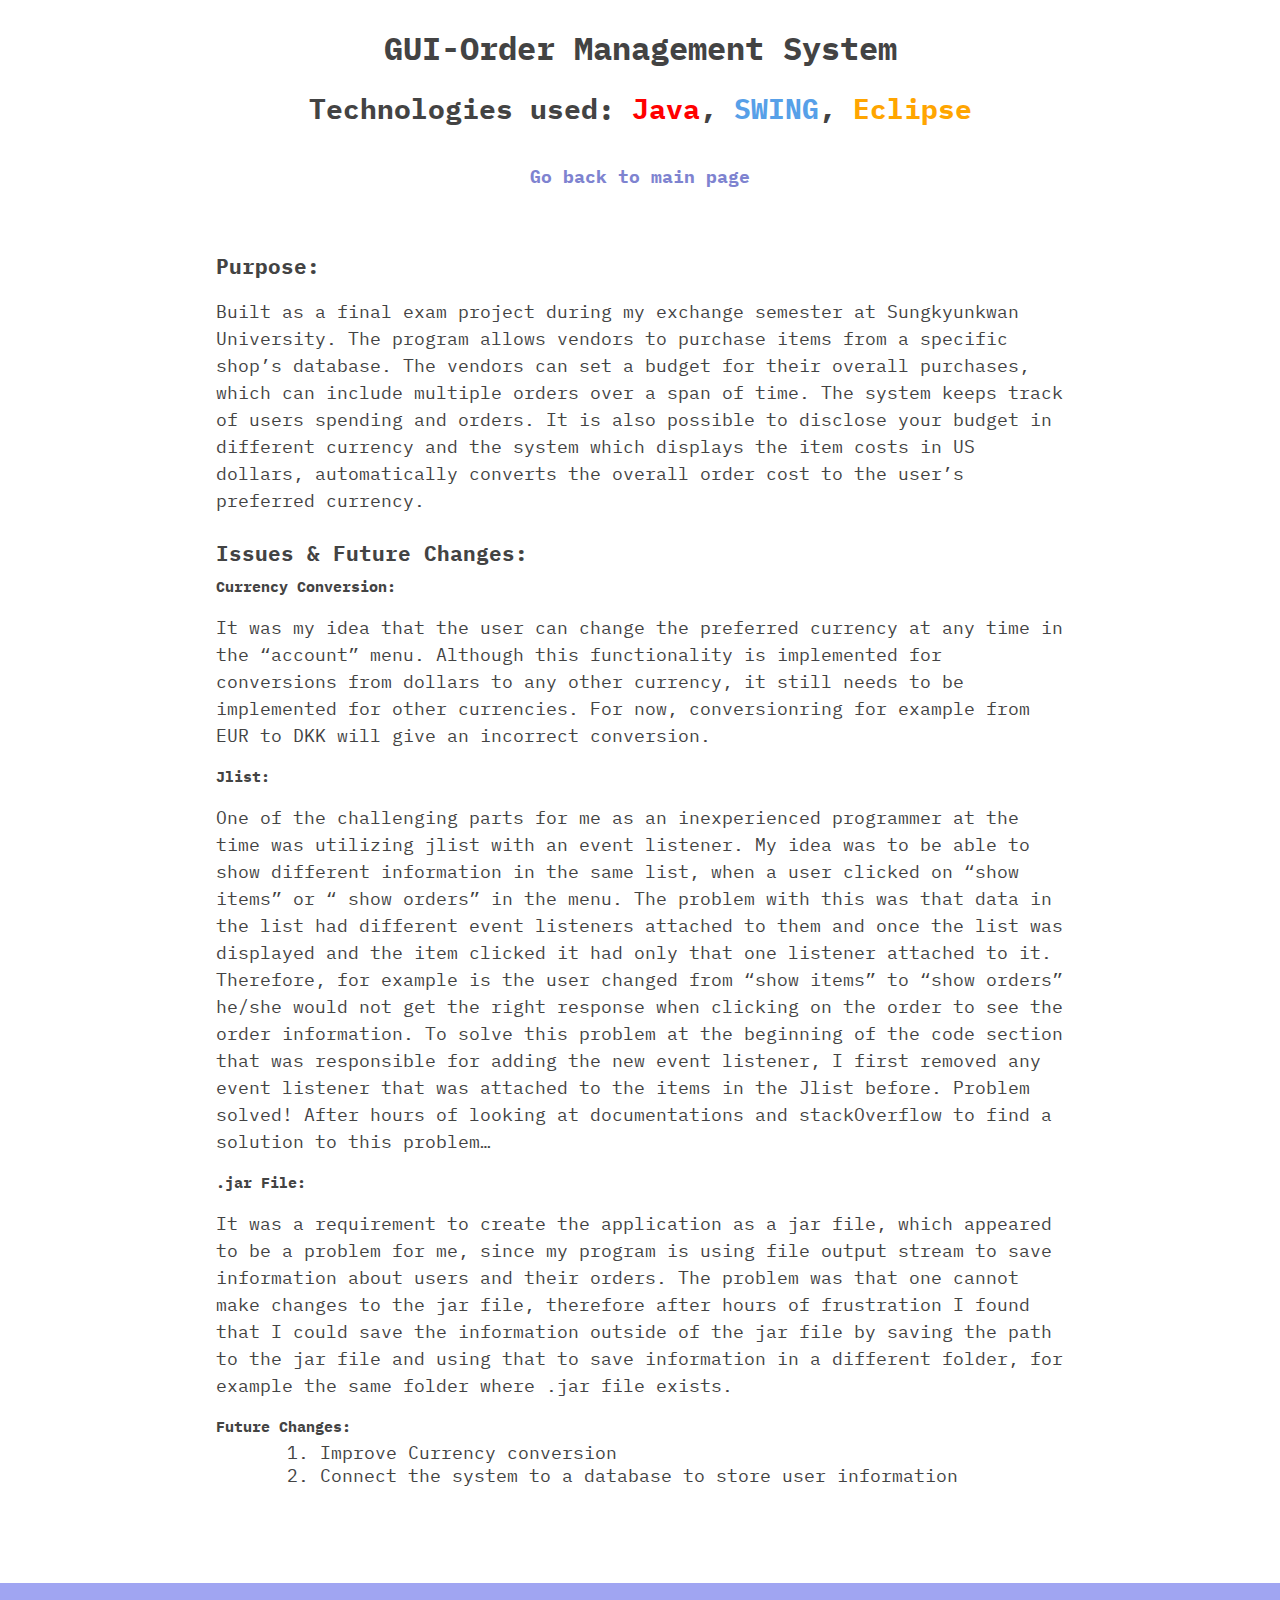
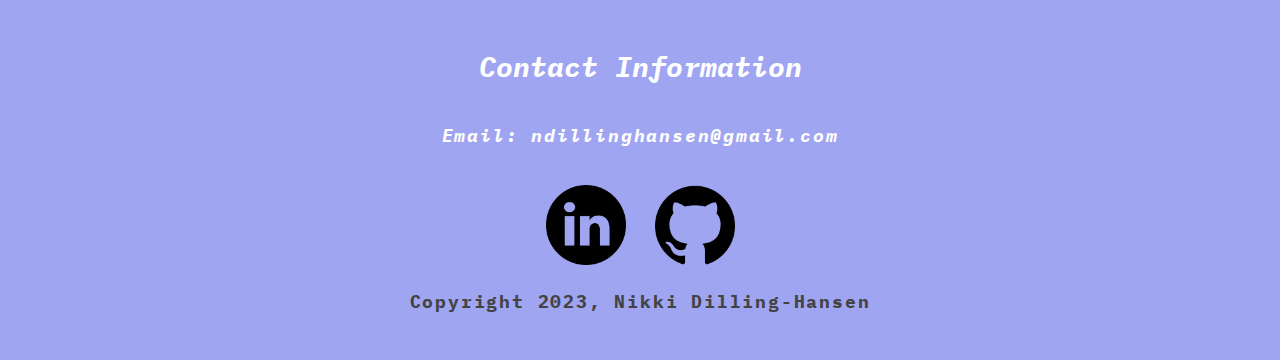
<file: project-articles/GUI-project.html>
<!DOCTYPE html>
<html lang="en">
<head>
    <meta charset="UTF-8">
    <meta http-equiv="X-UA-Compatible" content="IE=edge">
    <meta name="viewport" content="width=device-width, initial-scale=1.0">

    <link rel="stylesheet" href="style-articles.css">
    <link rel="stylesheet" href="../style.css">
    
    <!-- Google Font-->
    <link rel="preconnect" href="https://fonts.googleapis.com">
    <link rel="preconnect" href="https://fonts.gstatic.com" crossorigin>
    <link href="https://fonts.googleapis.com/css2?family=IBM+Plex+Mono:ital,wght@0,400;0,700;1,500&display=swap" rel="stylesheet">
    
    <title>GUI Order Management System Project</title>
</head>
<body>
    
    <header>
        <h1>GUI-Order Management System</h1>
        <h4>Technologies used: <span class="java">Java</span>, <span class="swing">SWING</span>, <span class="eclipse">Eclipse</span></h4>
        <a href="../index.html">Go back to main page</a>
    </header>

    <main>
       
        <div class="section section-1">
            <h3 class="section-title">Purpose:</h3>
            <p class="purpose-text">Built as a final exam project during my exchange semester at Sungkyunkwan University. 
                The program allows vendors to purchase items from a specific shop’s database. 
                The vendors can set a budget for their overall purchases, which can include multiple orders over a span of time. 
                The system keeps track of users spending and orders. It is also possible to disclose your budget in different currency and the system which displays the item costs in US dollars, 
                automatically converts the overall order cost to the user’s preferred currency.</p>    
        </div>
        <!--
        <div class="section section-2">
            <h3 class="section-title">Development Process:</h3>
            <div class="development-process-text">

                
                
            </div>    
        </div>
        -->
        
        <div class="section section-3">
            <h3 class="section-title">Issues & Future Changes:</h3>

            <h5 class="section-subtitle">Currency Conversion:</h5>
                <p>
                    It was my idea that the user can change the preferred currency at any time in the “account” menu. Although this functionality is implemented for conversions from dollars to any other currency, it still needs to be implemented for other currencies. For now, conversionring for example from EUR to DKK will give an incorrect conversion.
                </p>

                <h5 class="section-subtitle">Jlist:</h5>
                <p>
                    One of the challenging parts for me as an inexperienced programmer at the time was utilizing jlist with an event listener. My idea was to be able to show different information in the same list, when a user clicked on “show items” or “ show orders” in the menu. The problem with this was that data in the list had different event listeners attached to them and once the list was displayed and the item clicked it had only that one listener attached to it. Therefore, for example is the user changed from “show items” to “show orders” he/she would not get the right response when clicking on the order to see the order information. To solve this problem at the beginning of the code section that was responsible for adding the new event listener, I first removed any event listener that was attached to the items in the Jlist before. Problem solved! After hours of looking at documentations and stackOverflow to find a solution to this problem… 
                </p>
            <h5 class="section-subtitle">.jar File:</h5>
            <p>
                It was a requirement to create the application as a jar file, which appeared to be a problem for me, since my program is using file output stream to save information about users and their orders. The problem was that one cannot make changes to the jar file, therefore after hours of frustration I found that I could save the information outside of the jar file by saving the path to the jar file and using that to save information in a different folder, for example the same folder where .jar file exists.
            </p>

            <h5 class="section-subtitle">Future Changes:</h3>
                <ol>
                    <li>Improve Currency conversion</li>
                    <li>Connect the system to a database to store user information</li>
                </ol>
        </div>

    </main>
    

    <footer class="footer-flex">

        <address class="contact-info">
            <h4>Contact Information</h4>
            <p class="contact-info-email"> Email: ndillinghansen@gmail.com </p>
        </address>

        <div class="contact-social">
            <a href="https://www.linkedin.com/in/nikki-dilling-hansen/" target="_blank" class="contact-social-link"><img src="../photo/linkedin-logo.png"  alt="linkedin link" class="contact-images"></a>
        
            <a href="https://github.com/NikkiDilling?tab=repositories" target="_blank" class="contact-social-link"><img src="../photo/github-icon.jpg" alt="github link" class="contact-images"></a>
        </div>
        
        <p class="contact-info-email"> Copyright 2023, Nikki Dilling-Hansen </p>
        
    </footer>

</body>
</html>
</file>
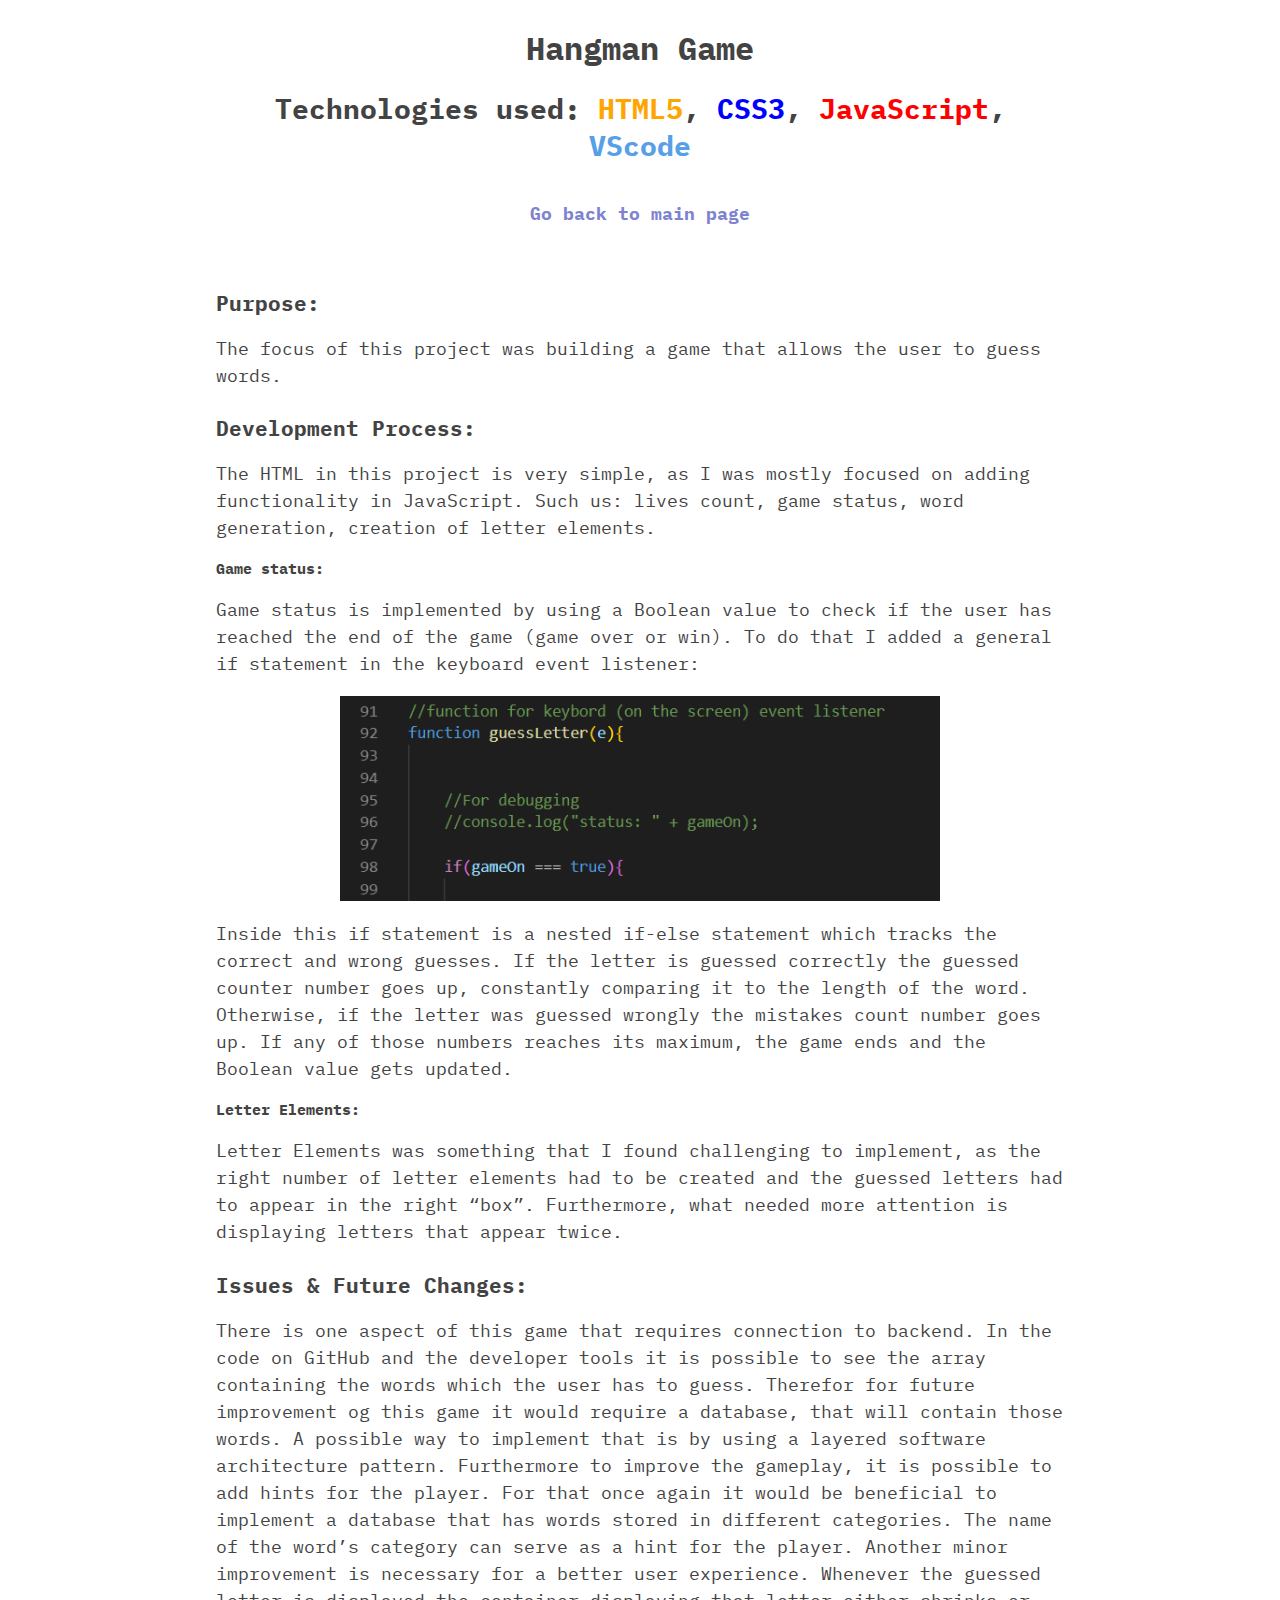
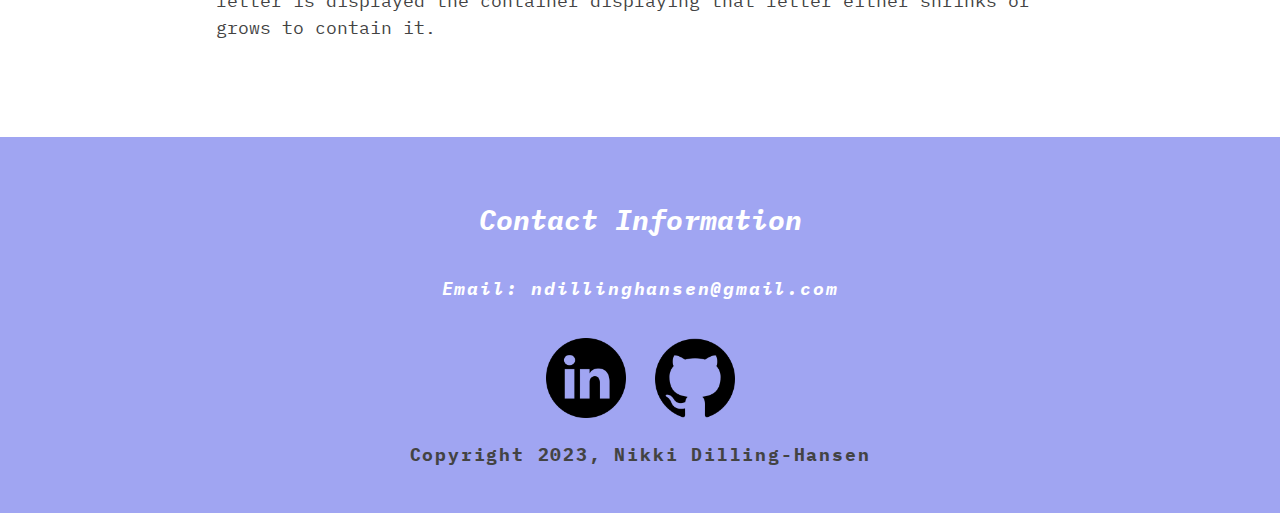
<file: project-articles/hangman.html>
<!DOCTYPE html>
<html lang="en">
<head>
    <meta charset="UTF-8">
    <meta http-equiv="X-UA-Compatible" content="IE=edge">
    <meta name="viewport" content="width=device-width, initial-scale=1.0">

    <link rel="stylesheet" href="style-articles.css">
    <link rel="stylesheet" href="../style.css">
    
    <!-- Google Font-->
    <link rel="preconnect" href="https://fonts.googleapis.com">
    <link rel="preconnect" href="https://fonts.gstatic.com" crossorigin>
    <link href="https://fonts.googleapis.com/css2?family=IBM+Plex+Mono:ital,wght@0,400;0,700;1,500&display=swap" rel="stylesheet">
    
    <title>Hangman Game Project</title>
</head>
<body>

       
    <header>
        <h1>Hangman Game</h1>
        <h4>Technologies used: <span class="html">HTML5</span>, <span class="css">CSS3</span>, <span class="js">JavaScript</span>, <span class="vscode">VScode</span></h4>
        <a href="../index.html">Go back to main page</a>
    </header>

    <main>
       
        <div class="section section-1">
            <h3 class="section-title">Purpose:</h3>
            <p class="section-text">The focus of this project was building a game that allows the user to guess words.</p>    
        </div>
           
        <div class="section section-2">
            <h3 class="section-title">Development Process:</h3>
            <div class="development-process-text">
                <p>The HTML in this project is very simple, as I was mostly focused on adding functionality in JavaScript. Such us: lives count, game status, word generation, creation of letter elements.</p>
                <h5 class="section-subtitle">Game status:</h5>
                <p>Game status is implemented by using a Boolean value to check if the user has reached the end of the game (game over or win). To do that I added a general if statement in the keyboard event listener:</p>
                <img src="../photo/hA-pic1.png" alt="code" class="blog-image">
                <p>Inside this if statement is a nested if-else statement which tracks the correct and wrong guesses. If the letter is guessed correctly the guessed counter number goes up, constantly comparing it to the length of the word. Otherwise, if the letter was guessed wrongly the mistakes count number goes up. If any of those numbers reaches its maximum, the game ends and the Boolean value gets updated.</p>
                <h5 class="section-subtitle">Letter Elements:</h5>
                <p>Letter Elements was something that I found challenging to implement, as the right number of letter elements had to be created and the guessed letters had to appear in the right “box”. Furthermore, what needed more attention is displaying letters that appear twice.</p>
            </div>    
        </div>

        <div class="section section-3">
            <h3 class="section-title">Issues & Future Changes:</h3>
            <p>There is one aspect of this game that requires connection to backend. In the code on GitHub and the developer tools it is possible to see the array containing the words which the user has to guess. Therefor for future improvement og this game it would require a database, that will contain those words. A possible way to implement that is by using a layered software architecture pattern.
                Furthermore to improve the gameplay, it is possible to add hints for the player. For that once again it would be beneficial to implement a database that has words stored in different categories. The name of the word’s category can serve as a hint for the player.
                Another minor improvement is necessary for a better user experience. Whenever the guessed letter is displayed the container displaying that letter either shrinks or grows to contain it.
            </p>
        </div>
    </main>

    <footer class="footer-flex">

        <address class="contact-info">
            <h4>Contact Information</h4>
            <p class="contact-info-email"> Email: ndillinghansen@gmail.com </p>
        </address>

        <div class="contact-social">
            <a href="https://www.linkedin.com/in/nikki-dilling-hansen/" target="_blank" class="contact-social-link"><img src="../photo/linkedin-logo.png"  alt="linkedin link" class="contact-images"></a>
        
            <a href="https://github.com/NikkiDilling?tab=repositories" target="_blank" class="contact-social-link"><img src="../photo/github-icon.jpg" alt="github link" class="contact-images"></a>
        </div>
        
        <p class="contact-info-email"> Copyright 2023, Nikki Dilling-Hansen </p>
        
    </footer>
    
</body>
</html>
</file>
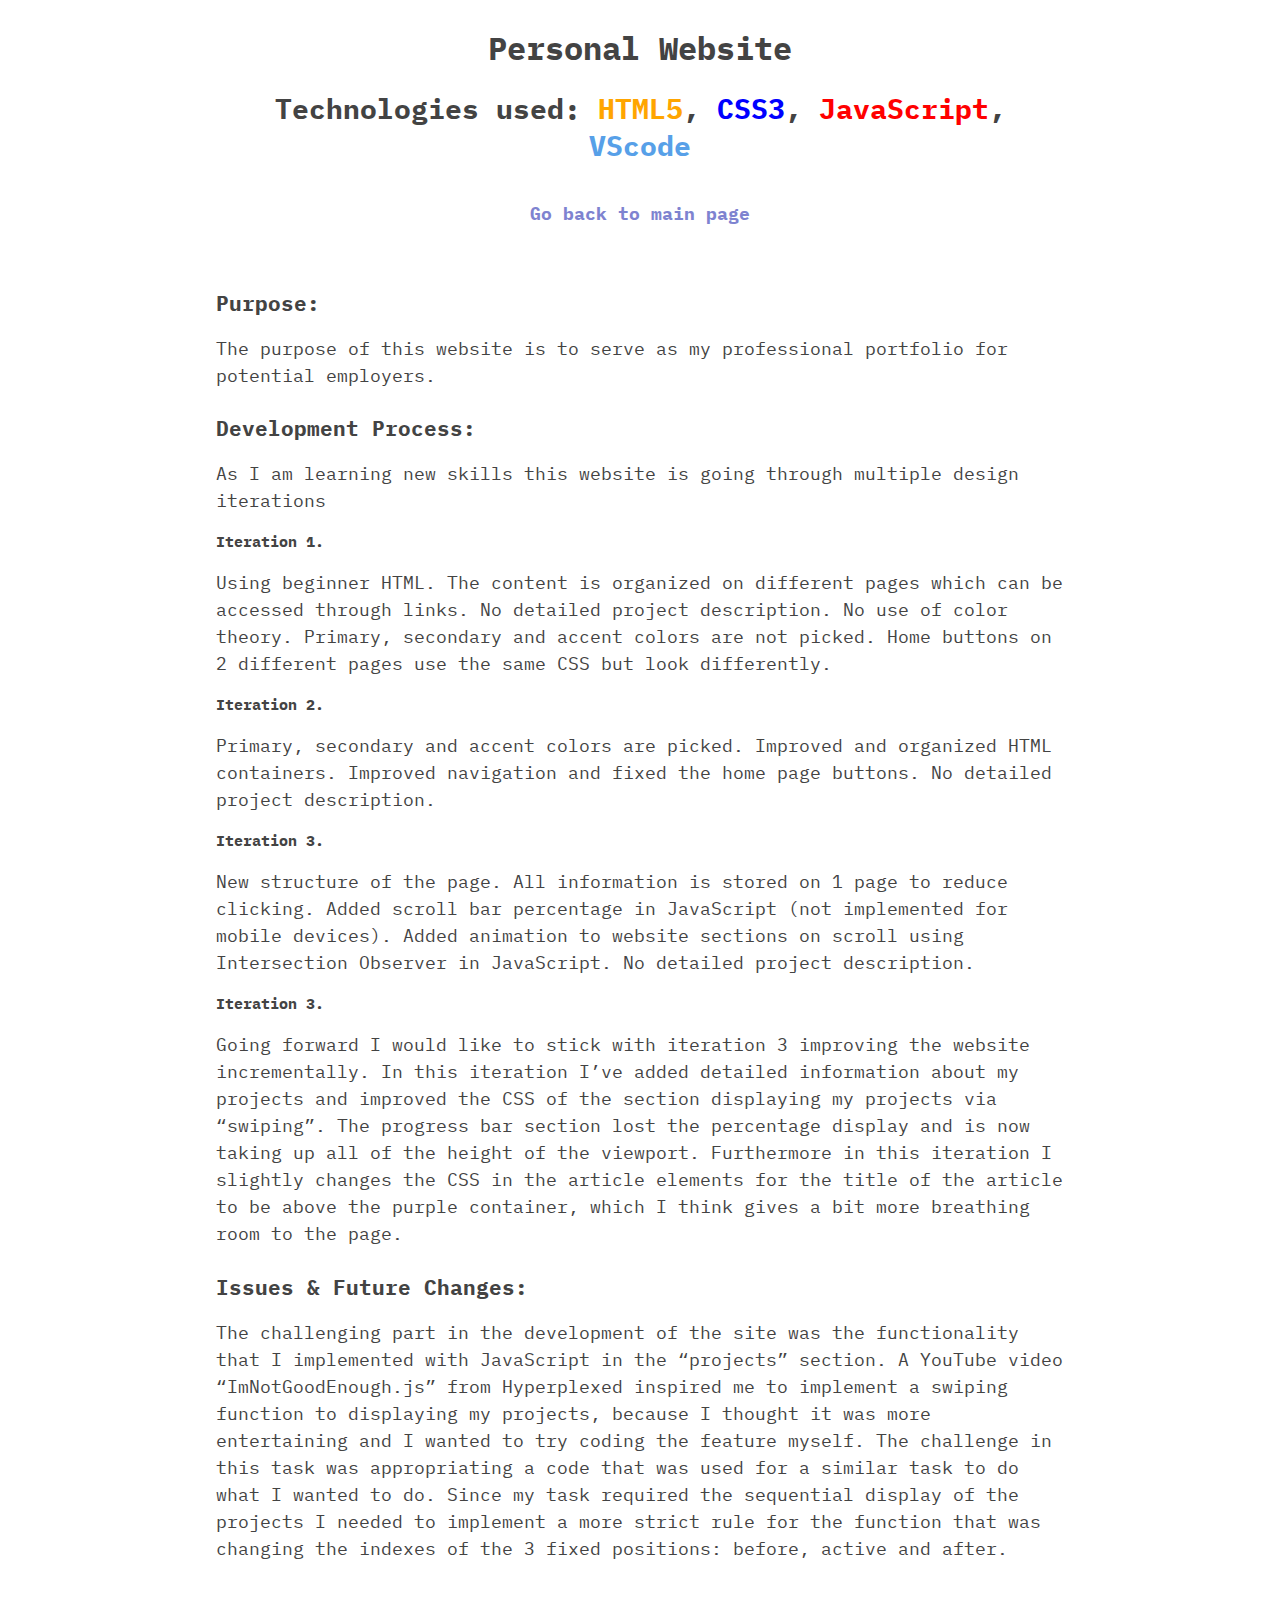
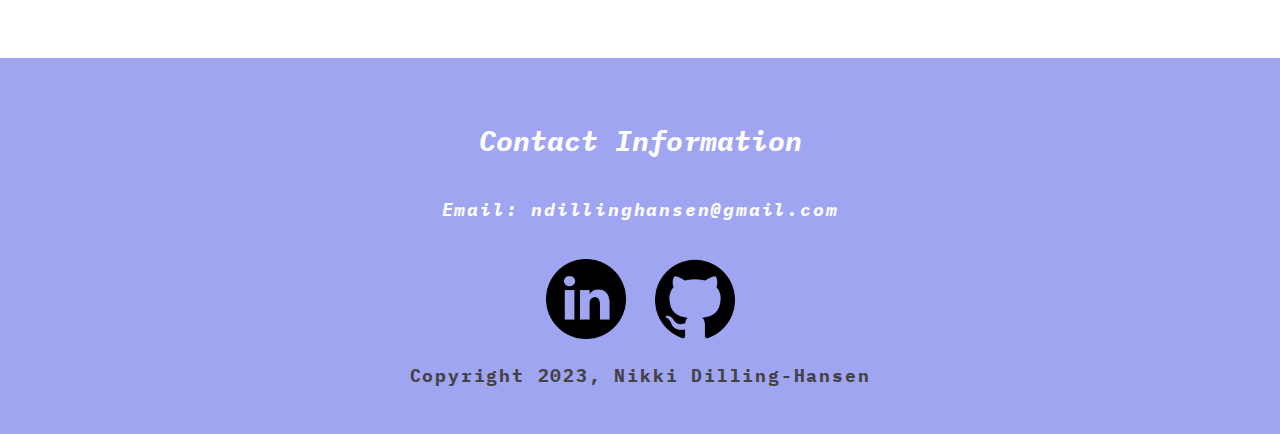
<file: project-articles/this-website.html>
<!DOCTYPE html>
<html lang="en">
<head>
    <meta charset="UTF-8">
    <meta http-equiv="X-UA-Compatible" content="IE=edge">
    <meta name="viewport" content="width=device-width, initial-scale=1.0">

    <link rel="stylesheet" href="style-articles.css">
    <link rel="stylesheet" href="../style.css">
    
    <!-- Google Font-->
    <link rel="preconnect" href="https://fonts.googleapis.com">
    <link rel="preconnect" href="https://fonts.gstatic.com" crossorigin>
    <link href="https://fonts.googleapis.com/css2?family=IBM+Plex+Mono:ital,wght@0,400;0,700;1,500&display=swap" rel="stylesheet">
    
    <title>Personal Website Project</title>
</head>
<body>
    
    <header class="blog-header">
        <h1>Personal Website</h1>
        <h4>Technologies used: <span class="html">HTML5</span>, <span class="css">CSS3</span>, <span class="js">JavaScript</span>, <span class="vscode">VScode</span></h4>
        <a href="../index.html">Go back to main page</a>
    </header>

    <main>
       
        <div class="section section-1">
            <h3 class="section-title">Purpose:</h3>
            <p class="purpose-text">The purpose of this website is to serve as my professional portfolio for potential employers.</p>    
        </div>
           
        <div class="section section-2">
            <h3 class="section-title">Development Process:</h3>
            <div class="development-process-text">
                <p>As I am learning new skills this website is going through multiple design iterations</p>
                <h5 class="section-subtitle">Iteration 1.</h5>
                <p>Using beginner HTML. The content is organized on different pages which can be accessed through links. No detailed project description. No use of color theory. Primary, secondary and accent colors are not picked. Home buttons on 2 different pages use the same CSS but look differently. </p>
                
                <h5 class="section-subtitle">Iteration 2.</h5>
                <p>Primary, secondary and accent colors are picked. Improved and organized HTML containers. Improved navigation and fixed the home page buttons. No detailed project description.</p>

                <h5 class="section-subtitle">Iteration 3.</h5>
                <p>New structure of the page. All information is stored on 1 page to reduce clicking. Added scroll bar percentage in JavaScript (not implemented for mobile devices). Added animation to website sections on scroll using Intersection Observer in JavaScript. No detailed project description.</p>

                <h5 class="section-subtitle">Iteration 3.</h5>
                <p>
                    Going forward I would like to stick with iteration 3 improving the website incrementally. In this iteration I’ve added detailed information about my projects and improved the CSS of the section displaying my projects via “swiping”. The progress bar section lost the percentage display and is now taking up all of the height of the viewport. Furthermore in this iteration I slightly changes the CSS in the article elements for the title of the article to be above the purple container, which I think gives a bit more breathing room to the page.
                </p>
            </div>    
        </div>

        <div class="section section-3">
            <h3 class="section-title">Issues & Future Changes:</h3>
            
            <p>
                The challenging part in the development of the site was the functionality that I implemented with JavaScript in the “projects” section. A YouTube video “ImNotGoodEnough.js” from Hyperplexed inspired me to implement a swiping function to displaying my projects, because I thought it was more entertaining and I wanted to try coding the feature myself. The challenge in this task was appropriating a code that was used for a similar task to do what I wanted to do. Since my task required the sequential display of the projects I needed to implement a more strict rule for the function that was changing the indexes of the 3 fixed positions: before, active and after.
            </p>
        </div>

    </main>
    
    <footer class="footer-flex">

        <address class="contact-info">
            <h4>Contact Information</h4>
            <p class="contact-info-email"> Email: ndillinghansen@gmail.com </p>
        </address>

        <div class="contact-social">
            <a href="https://www.linkedin.com/in/nikki-dilling-hansen/" target="_blank" class="contact-social-link"><img src="../photo/linkedin-logo.png"  alt="linkedin link" class="contact-images"></a>
        
            <a href="https://github.com/NikkiDilling?tab=repositories" target="_blank" class="contact-social-link"><img src="../photo/github-icon.jpg" alt="github link" class="contact-images"></a>
        </div>
        
        <p class="contact-info-email"> Copyright 2023, Nikki Dilling-Hansen </p>
        
    </footer>
    

</body>
</html>
</file>
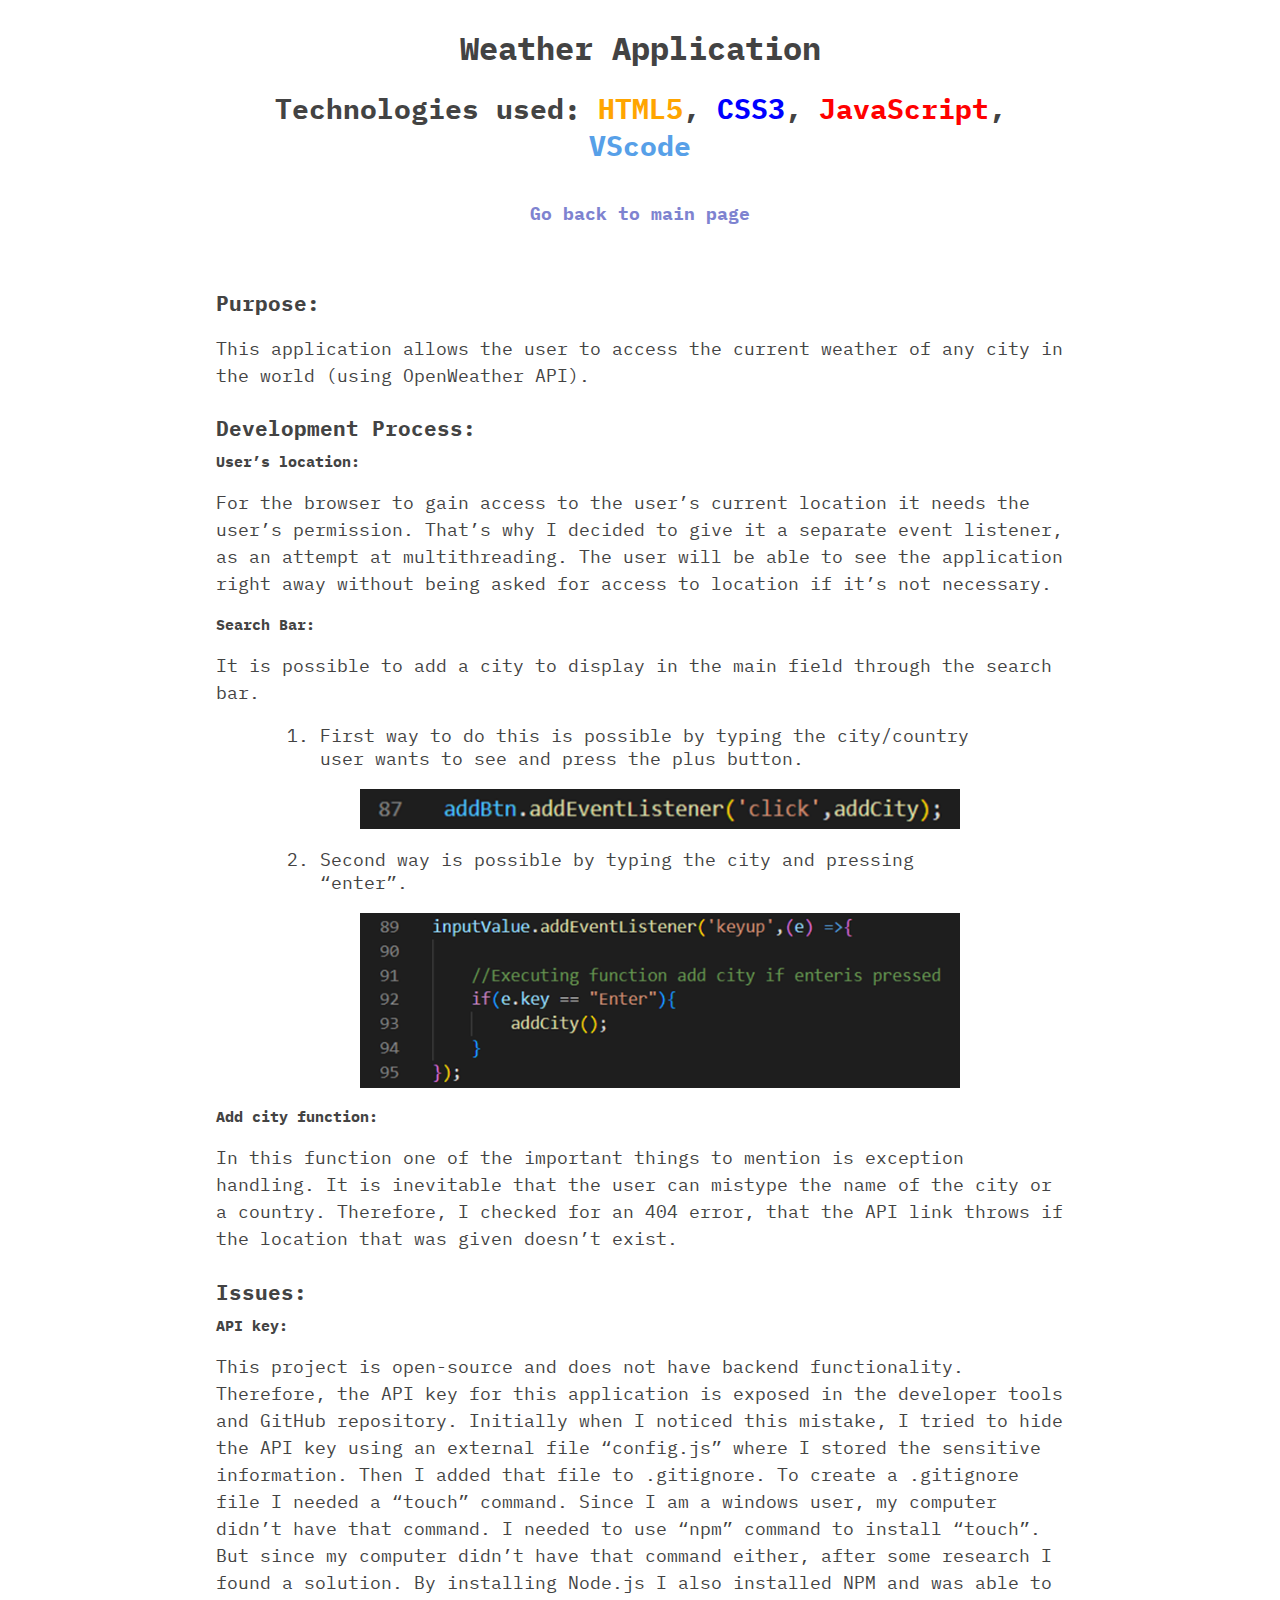
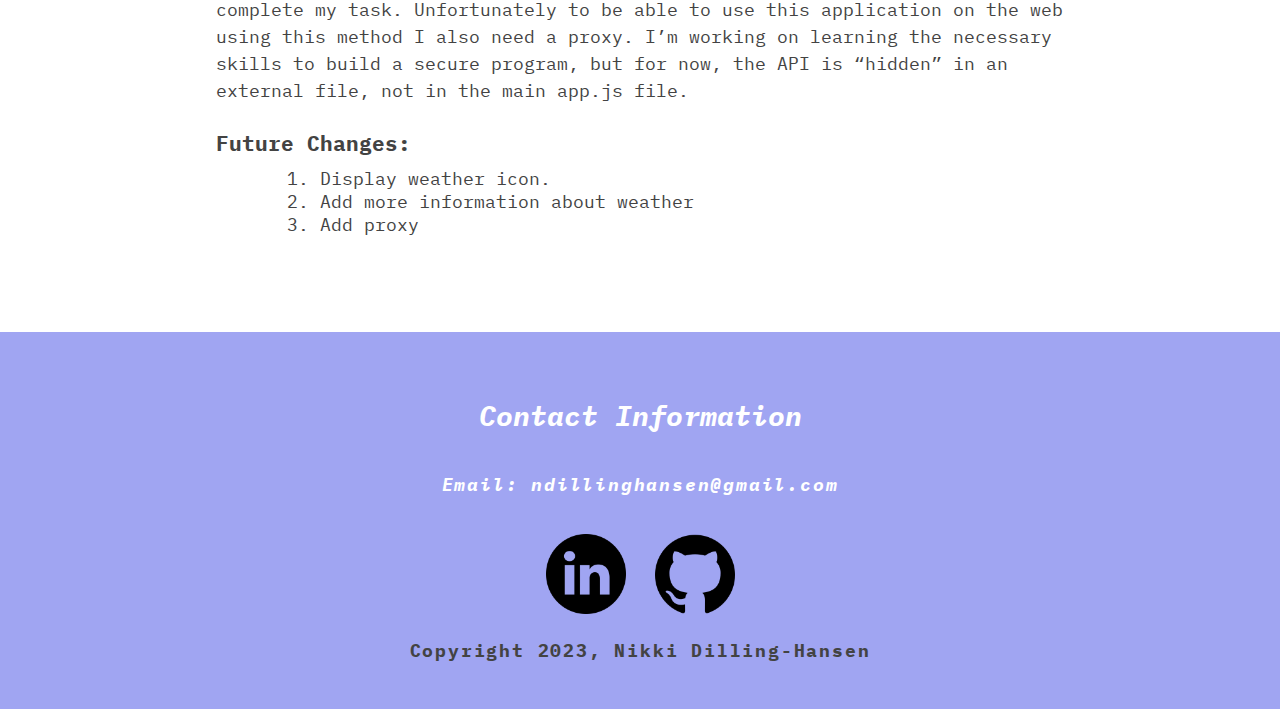
<file: project-articles/weather-app-article.html>
<!DOCTYPE html>
<html lang="en">
<head>
    <meta charset="UTF-8">
    <meta http-equiv="X-UA-Compatible" content="IE=edge">
    <meta name="viewport" content="width=device-width, initial-scale=1.0">

    <link rel="stylesheet" href="style-articles.css">
    <link rel="stylesheet" href="../style.css">

    <!-- Google Font-->
    <link rel="preconnect" href="https://fonts.googleapis.com">
    <link rel="preconnect" href="https://fonts.gstatic.com" crossorigin>
    <link href="https://fonts.googleapis.com/css2?family=IBM+Plex+Mono:ital,wght@0,400;0,700;1,500&display=swap" rel="stylesheet">
    
    <title>Weather Application Project</title>
</head>
<body>
    
    <header>
        <h1>Weather Application</h1>
        <h4>Technologies used: <span class="html">HTML5</span>, <span class="css">CSS3</span>, <span class="js">JavaScript</span>, <span class="vscode">VScode</span></h4>
        <a href="../index.html">Go back to main page</a>
    </header>

    <main>
       
        <div class="section section-1">
            <h3 class="section-title">Purpose:</h3>
            <p class="purpose-text">This application allows the user to access the current weather of any city in the world (using OpenWeather API).</p>    
        </div>
           
        <div class="section section-2">
            <h3 class="section-title">Development Process:</h3>
            <div class="development-process-text">
                <h5 class="section-subtitle">User’s location:</h5>
                <p>For the browser to gain access to the user’s current location it needs the user’s permission. That’s why I decided to give it a separate event listener, as an attempt at multithreading. The user will be able to see the application right away without being asked for access to location if it’s not necessary.</p>
                <h5 class="section-subtitle">Search Bar:</h5>
                <p>It is possible to add a city to display in the main field through the search bar. 
                    
                    <ol>
                        <li>First way to do this is possible by typing the city/country user wants to see and press the plus button.
                            <img src="../photo/wA-pic1.png" alt="code" class="blog-image">
                        </li>
                        <li>Second way is possible by typing the city and pressing “enter”. 
                            <img src="../photo/wA-pic2.png" alt="code" class="blog-image">
                        </li>
                    </ol>
                </p>
                <h5 class="section-subtitle">Add city function:</h5>
                <p>In this function one of the important things to mention is exception handling. It is inevitable that the user can mistype the name of the city or a country. Therefore, I checked for an 404 error, that the API link throws if the location that was given doesn’t exist.</p>
            </div>    
        </div>

        <div class="section section-3">
            <h3 class="section-title">Issues:</h3>
            <h5 class="section-subtitle">API key:</h5>
            <p>
                This project is open-source and does not have backend functionality. Therefore, the API key for this application is exposed in the developer tools and GitHub repository. Initially when I noticed this mistake, I tried to hide the API key using an external file “config.js” where I stored the sensitive information. Then I added that file to .gitignore. To create a .gitignore file I needed a “touch” command. Since I am a windows user, my computer didn’t have that command. I needed to use “npm” command to install “touch”. But since my computer didn’t have that command either, after some research I found a solution. By installing Node.js I also installed NPM and was able to complete my task.
                Unfortunately to be able to use this application on the web using this method I also need a proxy. I’m working on learning the necessary skills to build a secure program, but for now, the API is “hidden” in an external file, not in the main app.js file.
            </p>
        </div>

        <div class="section section-4">
            <h3 class="section-title">Future Changes:</h3>
            <ol class="future-chages-list">
                <li>Display weather icon.</li>
                <li>Add more information about weather</li>
                <li>Add proxy</li>
            </ol>
        </div>
    </main>
    

    <footer class="footer-flex">

        <address class="contact-info">
            <h4>Contact Information</h4>
            <p class="contact-info-email"> Email: ndillinghansen@gmail.com </p>
        </address>

        <div class="contact-social">
            <a href="https://www.linkedin.com/in/nikki-dilling-hansen/" target="_blank" class="contact-social-link"><img src="../photo/linkedin-logo.png"  alt="linkedin link" class="contact-images"></a>
        
            <a href="https://github.com/NikkiDilling?tab=repositories" target="_blank" class="contact-social-link"><img src="../photo/github-icon.jpg" alt="github link" class="contact-images"></a>
        </div>
        
        <p class="contact-info-email"> Copyright 2023, Nikki Dilling-Hansen </p>
        
    </footer>

</body>
</html>
</file>
<file: style.css>
body{
    box-sizing: border-box;
    margin: 0;
    font-family: 'IBM Plex Mono', monospace;
    font-weight: 400;
    font-size: 1.125rem;
    color: #434343;
    overflow-x: hidden;
}

.article-icons .content-container img, .container-flex-header img{
    width: 100%;
    max-width: 100px;
}



/*******************
    Typography
*******************/

h1,h2,h4{
    font-family: 'IBM Plex Mono', monospace;
    font-weight: 700;
    font-size: 1.75rem;
}

h1{
    font-size: 2rem;
    font-weight: 800;
}

a{
    text-decoration: none;
    color: #434343;
    font-weight: 700;
}

.header-title p, 
.article-subtitle{
    font-weight: 700;
}

span{
    color:  #E75A64;
    font-weight: 800;
}

ul{
    list-style: none;
    padding: 0; /*get rids of extra space on the side*/
}

.title-border{
    width: fit-content;
    margin: auto;
    padding: .5em 0;
    border-bottom: 1px solid #434343;
}

.contact-info-email{
    font-weight: 700;
    letter-spacing: .1em;
}

/*******************
    Layout
*******************/

.container{
    margin: auto; /*centering the container*/
    width: 90%;
    max-width: 800px;
    text-align: center;
}

.container-last{
    margin-bottom: 4em; /*giving it bottom margin*/
}

.container-flex{
    display: flex;
    flex-direction: column;
}


header{
    margin-top: 1.5em;
}

.header-image{
    margin: 0 auto; /*centering the picture*/
    border-radius: 30px;
}

/* navigation */
nav a{
    color: white;
}

.nav-list-item{
    padding: .5em 1em;
    background: #E75A64;
    border-radius: 90px;
    -webkit-box-shadow: -2px 7px 24px -1px rgb(82 52 175 / 45%);
}

.item-home{
    padding: .3em .5em;
}

.nav-item-home-image{
    max-width:35px;
}

nav li{
    margin: 1em auto; /*space for mobile*/
    transition: .5s;
}

nav li:hover{
    transform: scale(1.1);
}

nav ul{
    display: flex;
    flex-direction: column;
    margin-top: 2em;
}


/* article */

article{
   padding: .5em 2em;
   border-radius: 90px;
   margin-bottom: 16em; /*spacing between articles*/
}

.article-content{
    margin-top: 40px;
    border: 10px solid  #7e83d0;
    border-bottom: 10px solid #656aa9;
    border-radius: 12px;
}


.article-icons img{
    margin-top: 1.2rem;
}

.content-container{
    display: inline-block;
}

.article-first{
    margin-top: 8rem;
}

.article-last{
    margin-bottom: 0;
}

.article-list,
.article-sublist{
    margin: 0 auto; /*centering the list*/
}

.article-list-item{
    padding: 0.5em 0; /*space for mobile*/
}

.click-icon{
    width: 2.5rem;
}


.article-slide-element{
    margin: auto;
    max-width: 460px;
    margin-top: 40px;
    display: flex;
    flex-direction: column;
    padding: 2rem;
    margin-bottom: 20px;
    border: 10px solid  #7e83d0;
    border-bottom: 10px solid #656aa9;
    border-radius: 12px;
    text-align: center;
    background-color: white;
}


.article-content-secondary{
    display: none;
}

.article-content-primary{
    order: 1;
}

.buttons-slide-container{
    margin-top: 20px;
}

.project-article-title{
    margin-top: 0;
    font-size: 1.3rem;
    font-weight: bolder;
}

/****************
    Buttons
*****************/

.buttons-container{
    display:flex;
    flex-direction: column;

}

.buttons-container{
    margin-top: 40px;

}

.buttons-slide-container{
    display:none;
}

.article-link{
    display: inline-block;
    width: 160px;
    text-align: center;
    color: #E75A64;
    font-size: 0.9;
    font-weight: 700;
    border: 2.5px solid #E75A64;
    border-bottom: 2.5px solid #ad3c44;
    border-radius: 12px;
    background-color: white;
    padding: 6px 12px;
    cursor: pointer;
    margin-bottom: 10px;
    transition: 0.5s;
}

.article-link:hover{
    color: white;
    background-color: #E75A64;
    border: 2.5px solid #E75A64;
}


/* icons JavaScript manupilation*/
/*
.content-container{

    cursor: pointer;
    transition: .5s;
}

.content-container p{
    overflow: hidden;
    color: #464646;
    font-size: 1.2rem;
    text-transform: uppercase;
    margin: 2px;
}

.active{
    transform: scale(1.6);
    padding: 4px 5px;
    background-color: #fff;
    border: 1px solid black;
    border-radius: 15px;
}
*/


/* footer */

footer{
    text-align: center;
    background: #a0a5f2;
    margin: auto;
    padding: 1.5em 0;
}

.contact-info{
    color: white;
    margin-bottom: 2em;
}

.contact-images{
    max-width: 80px;
    margin: 0 .5em;
}

.contact-images:hover{
    opacity: .75;
}

.progress-num{
    color: white;
}

/*Animation on scroll*/
.hidden{
    opacity: 0;
    transition: all 1.5s;
    transform: translateX(-100%);
}

.show{
    opacity: 1;
    transform: translateX(0);
}

/* desktop media query 
   (min-width) from width of 870px to BIGGER (deleted)

*/
@media (min-width: 870px){

    .container-flex{
        flex-direction: row;
        justify-content: center;
    }

    .container-flex-header{
        align-items: center;
    }

    .header-title{
        text-align: start;
    }

    .header-image{
       margin: 0 .5em;
    }

     /* Progress Bar */

     .progress-section{
        position: fixed;
        right: 0;
        top: -1px;
        height: 101%;
        width: 56px;
        display: flex;
        justify-content: flex-end;
        transition: .03s ease-out;
    }

    .progress-bar-wrap{
        position: relative;
        width: 10px;

        overflow: hidden;
        background-color: rgba(143, 143, 143, 0.5);
    }

    .progress-bar{
        position: absolute;
        top: 0;
        width: 100%;
        height: 0%;
        background-color: #E75A64;
    }

    body::-webkit-scrollbar{
        display: none; /*removing the scroll bar*/
    }

    /*********************
    Article Projects Slide Style
    *********************/

    .article-projects{
        position: relative;
        
    }

    .slide-elements-container{
        position: relative;
        height: 420px;
    }

    .article-slide-element{
        width: 80%;
        max-width: 460px;
        height: 200px;
        text-align: start;
        position: absolute;
        flex-direction: row;
        justify-content: space-between;
        
        transition: transform 0.5s;

        /*centering absolutely positioned div*/
        left: 0; 
        right: 0; 
        margin-left: auto; 
        margin-right: auto;
    }

    .article-content-secondary{
        display: inline-block;
        width: 20%;
        order: 1;
    }

    .article-content-primary{
        width: 76%;
        order: 2;
        font-size: 0.8rem;
        display: flex;
        flex-direction: column;
        justify-content: space-between;
    }

    .article-content-secondary img{
        min-width: 92px;
        min-height: 200px;
        width: 100%;
        object-fit: cover;
        border-radius: 30px;
    }
    
    .article-slide-element[data-status="active"]{
        z-index: 1;
    }
    .article-slide-element[data-status="after"]{
        z-index: 0;
        transform: translateX(74%) translateY(20%);

    }
    
    .article-slide-element[data-status="before"]{
        transform: translateX(-74%) translateY(20%);
        z-index: 0;
    }
    
    .article-slide-element[data-status="unknown"]{
        transform: scale(0);
        z-index: 0;
    }
    
    .article-education{
        margin-top: 40px;
        clear: both;
    }
    
    /*Buttons*/
    .buttons-slide-container{
        display:flex;
        flex-direction: row;
        justify-content: space-around; 

    }

    .buttons-container{
        margin-top: 0;
        flex-direction: row;
        justify-content: space-around;
    }

    .fa-caret-left, .fa-caret-right{
        font-size: 1.2rem;
        padding: 8px;
    }
    
    #right-btn, #left-btn{
        border: 2.5px solid #E75A64;
        border-bottom: 2.5px solid #ad3c44;
        background-color: white;
        border-radius: 12px;
        transition: 0.6s;
        color: #e75a64 ;
    }
    
    #right-btn:hover, #left-btn:hover{
        cursor: pointer;
        background-color: #E75A64;
        border: 2.5px solid #E75A64;
        color: white;
    }

    .article-link{
        width: 100px;
        margin-bottom: 0;
    }

    .article-link:hover{
        width: 100px;
        margin-bottom: 0;
    }
}
</file>
<file: hangman-project/style.css>
*{
    margin: 0;
    padding: 0;
    font-family: 'Nanum Myeongjo', serif;
    font-weight: 400;
    box-sizing: border-box;
}


.word-container{
    margin: 10px auto;
    width: 80%;
    max-width: 500px;
    display: flex;
    justify-content: center;
    text-align: center;

}

.button-container{
    margin-top: 30px;
    text-align: center;
}

#btn{
    font-size: 1.2rem;
    padding: 6px 10px;
    background-color: rgb(255, 132, 0);
    color: white;
    border: none;
    border-radius: 15px;
    cursor: pointer;
}

.alphabet-container{
   width: 80%;
   max-width: 800px;
   flex-wrap: wrap; 
   display: flex;
   justify-content: center;
   margin: 40px auto;
}

.alphabet-letter{
    width: 5%;
    font-size: 1.5rem;
    padding: 6px;
    margin: 4px;
    border-radius: 10px;
    cursor: pointer;
    transition: 0.4s;
    text-align: center;
    border: 1px solid #464646;
}

.alphabet-letter:hover{
    background-color:rgba(170,170,170,0.5);
    border: 1px solid white;
}

.alphabet-letter.inactive{
    color: white;
    border: 1px solid white;
    background-color:rgba(170,170,170,0.5);

}

/* empty space (revealing letters)*/
.letter{
    color:white;
    padding: 10px 10px;
    margin: 4px;
    border-bottom: 2px solid black;
}

/*Hangman display*/
.hangman-container{
    width: 40%;
    max-width: 600px;
    height: 160px;
    margin: 10px auto;
    padding: 4px;

    display: flex;
    justify-content: center;
    align-items: flex-end;
    border: 2px solid #161616;
    border-radius: 40px;
}


.bottom-line{
    position: relative;
    width: 60px;
    height: 3px;
    background: black;
    display: none;
}

.horizontal-line{
    position: absolute;
    width: 3.5px;
    height: 90px;

    background: black;
    display: none;
}

.vertical-line{
    position: absolute;
    width: 60px;
    height: 3px;
    background: black;

    margin-bottom: 90px;
    margin-left: 50px;
    display: none;
     
}

.binding-line{
    position: absolute;
    width: 2px;
    height: 20px;
    background: black;

    transform: rotate(45deg);

    margin-bottom: 75px;
    margin-left: 15px;
    display: none;

}
.rope{
    position: absolute;
    width: 2px;
    height: 20px;
    background: black;

    margin-bottom: 70px;
    margin-left: 107px;
    display: none;
}

.head{
    position: absolute;
    width: 12px;
    height: 12px;
    background: black;
    border-radius: 50%;

    margin-bottom: 68px;
    margin-left: 107px;
    display: none;

}

.body{
    position: absolute;
    width: 2px;
    height: 25px;
    background: black;
    margin-bottom: 45px;
    margin-left: 107px;
    display: none;
}

.left-arm{
    position: absolute;
    width: 2px;
    height: 12px;
    background: black;
    transform: rotate(30deg);
    margin-bottom: 55px;
    margin-left: 100px;
    display: none;
}

.right-arm{
    position: absolute;
    width: 2px;
    height: 12px;
    background: black;
    transform: rotate(-30deg);
    margin-bottom: 55px;
    margin-left: 113px;
    display: none;
}

.left-leg{
    position: absolute;
    width: 2px;
    height: 12px;
    background: black;
    transform: rotate(30deg);
    margin-bottom: 35px;
    margin-left: 100px;
    display: none;
}

.right-leg{
    position: absolute;
    width: 2px;
    height: 12px;
    background: black;
    transform: rotate(-30deg);
    margin-bottom: 35px;
    margin-left: 113px;
    display: none;

}

.mistake-count{
    font-size: 1.5rem;
    font-weight: bolder;
    text-align: center;
    margin-top: 20px;
}

.game-win-lose{
    display: flex;
    flex-direction: column;
    justify-content: center;
    align-items: center;
    margin-top: 30px;
}

.game-status{
    padding: 20px 66px;
    border-radius: 20px;
    background-color: white;
    color: white;
}

@media (max-width: 900px){

    .alphabet-letter{
        width: 14%;
        font-size: 1.2rem;
    }

    .word-container{
        flex-wrap: wrap;
        margin-bottom: 40px;
    }

    .container{
        width: 90%;
        margin: auto;
        overflow-x: hidden;
    }
}
</file>
<file: weather-project/style.css>
*{
    margin: 0;
    padding: 0;
    box-sizing: border-box;
    font-family: sans-serif;
}

body{
    height: 100vh; /*full screen*/
    background: linear-gradient(rgb(47,150,163),rgb(48,62,143));
    color: white;
}

.user-location-container{
    width: 80%;
    max-width: 900px;
    display: flex;
    justify-content: center;
    margin: 5rem auto;   
}

.user-location-container h1{
    display: flex;
    align-items: center;
    font-size: 1.9rem;
    margin-right: 1rem;
}

.main-container{
    width: 80%;
    max-width: 900px;
    margin: auto;
    display: flex;
    flex-direction: column;
}

.other-location-container{
    width: 60%;
    margin-right: 2rem;
    display: flex;
    flex-direction: column;
    margin: auto;
}

.search-container{
    width: 60%;
    margin: auto;
    padding: 10px;
    border-radius: 26px;
    display: flex;
    justify-content: space-between;
    margin-bottom: 3rem;
    border: 3px solid white;
}

.search-bar{
    margin-left: 10px;
    border-radius: 20px;
    width: 70%;
    background: rgba(250,250,250,0.5);
    text-indent: 8px;
    padding: 4px;
}

#addBtn, #deleteBtn{
    cursor: pointer;
    width: 25px;
    height: 25px;
    border-radius: 50%;
    border: none;
    font-size: 1.2rem;
    transition: .5s;
    /*centering icon inside the button*/
    display: flex;
    justify-content: center;
    align-items: center;
}

#addBtn{
    color: rgb(14, 203, 14);
    background-color: white;
}

#deleteBtn{
    color: rgb(232, 58, 58);
    background-color: white;
}

#addBtn:hover{
    color: white;
    background: rgb(14, 203, 14);
}
#deleteBtn:hover{
    color: white;
    background: rgb(232, 58, 58);
}
.user-location-info, .city-container{
    display: flex;
    align-items: center;
    justify-content: space-between;
    border: 1px solid white;
    border-radius: 20px;
}

.user-location-info{
    width: 60%;
    padding: 10px 80px;
}

.city-container{
    padding: 10px;
    margin-bottom: 1.2rem;
}

.city-location{
    width: 20%;
    max-width: 100px;
}
/*hiding user dispay information until API fetched data*/
.user-location{
    display: none;
}
.user-location-degrees{
    display: none;
}

.active{
    justify-content: center;
    text-align: center;
    cursor: pointer;
}

/*small screens*/
@media (max-width:700px){
    .search-container, .other-location-container, .user-location-info{
        width: 80%;
    }

    .user-location-container{
        flex-direction: column;
        align-items: center;
    }

    .user-location-info{
        padding: 10px;
    }

    .user-location-container h1{
        font-size: 1.4rem;
        margin-bottom: 1.2rem;
        margin-right: 0;
    }
}
</file>
<file: style-articles.css>
.blog-image{
    display: block;
    width: 100%;
    max-width: 600px;
    margin: 1.2rem auto;
}

header{
    width: 60%;
    max-width: 600px;
    margin: 4rem auto;
    text-align: center;
}

header a{
    display: block;
    color: #7e83d0;
}

header h4, header a{
    margin-top: 20px;
}

span{
    font-weight: 400;
}

.js, .java{
    color: red;
}

.html, .eclipse{
    color: orange;
}

.css{
    color: blue
}

.vscode, .swing{
    color: rgb(87, 160, 232);
}

main{
    width: 85%;
    max-width: 900px;
    margin:auto;
    margin-bottom: 6rem;
}

.section{
    margin: 1.6rem;
}

.section h3{
    margin-bottom: 10px;
}

.section-subtitle{
    margin: 5px auto;
}

ol{
  width: 80%;
  margin: auto;
}
</file>
<file: project-articles/style-articles.css>
.blog-image{
    display: block;
    width: 100%;
    max-width: 600px;
    margin: 1.2rem auto;
}

header{
    width: 60%;
    margin: 4rem auto;
    text-align: center;
}

header a{
    display: block;
    color: #7e83d0;
}

header h4, header a{
    margin-top: 20px;
}

span{
    font-weight: 400;
}

.js, .java{
    color: red;
}

.html, .eclipse{
    color: orange;
}

.css{
    color: blue
}

.vscode, .swing{
    color: rgb(87, 160, 232);
}

main{
    width: 85%;
    max-width: 900px;
    margin:auto;
    margin-bottom: 6rem;
}

.section{
    margin: 1.6rem;
}

.section h3{
    margin-bottom: 10px;
}

.section-subtitle{
    margin: 5px auto;
}

p{
    line-height: 1.5;
}

ol{
  width: 80%;
  margin: auto;
}
</file>
